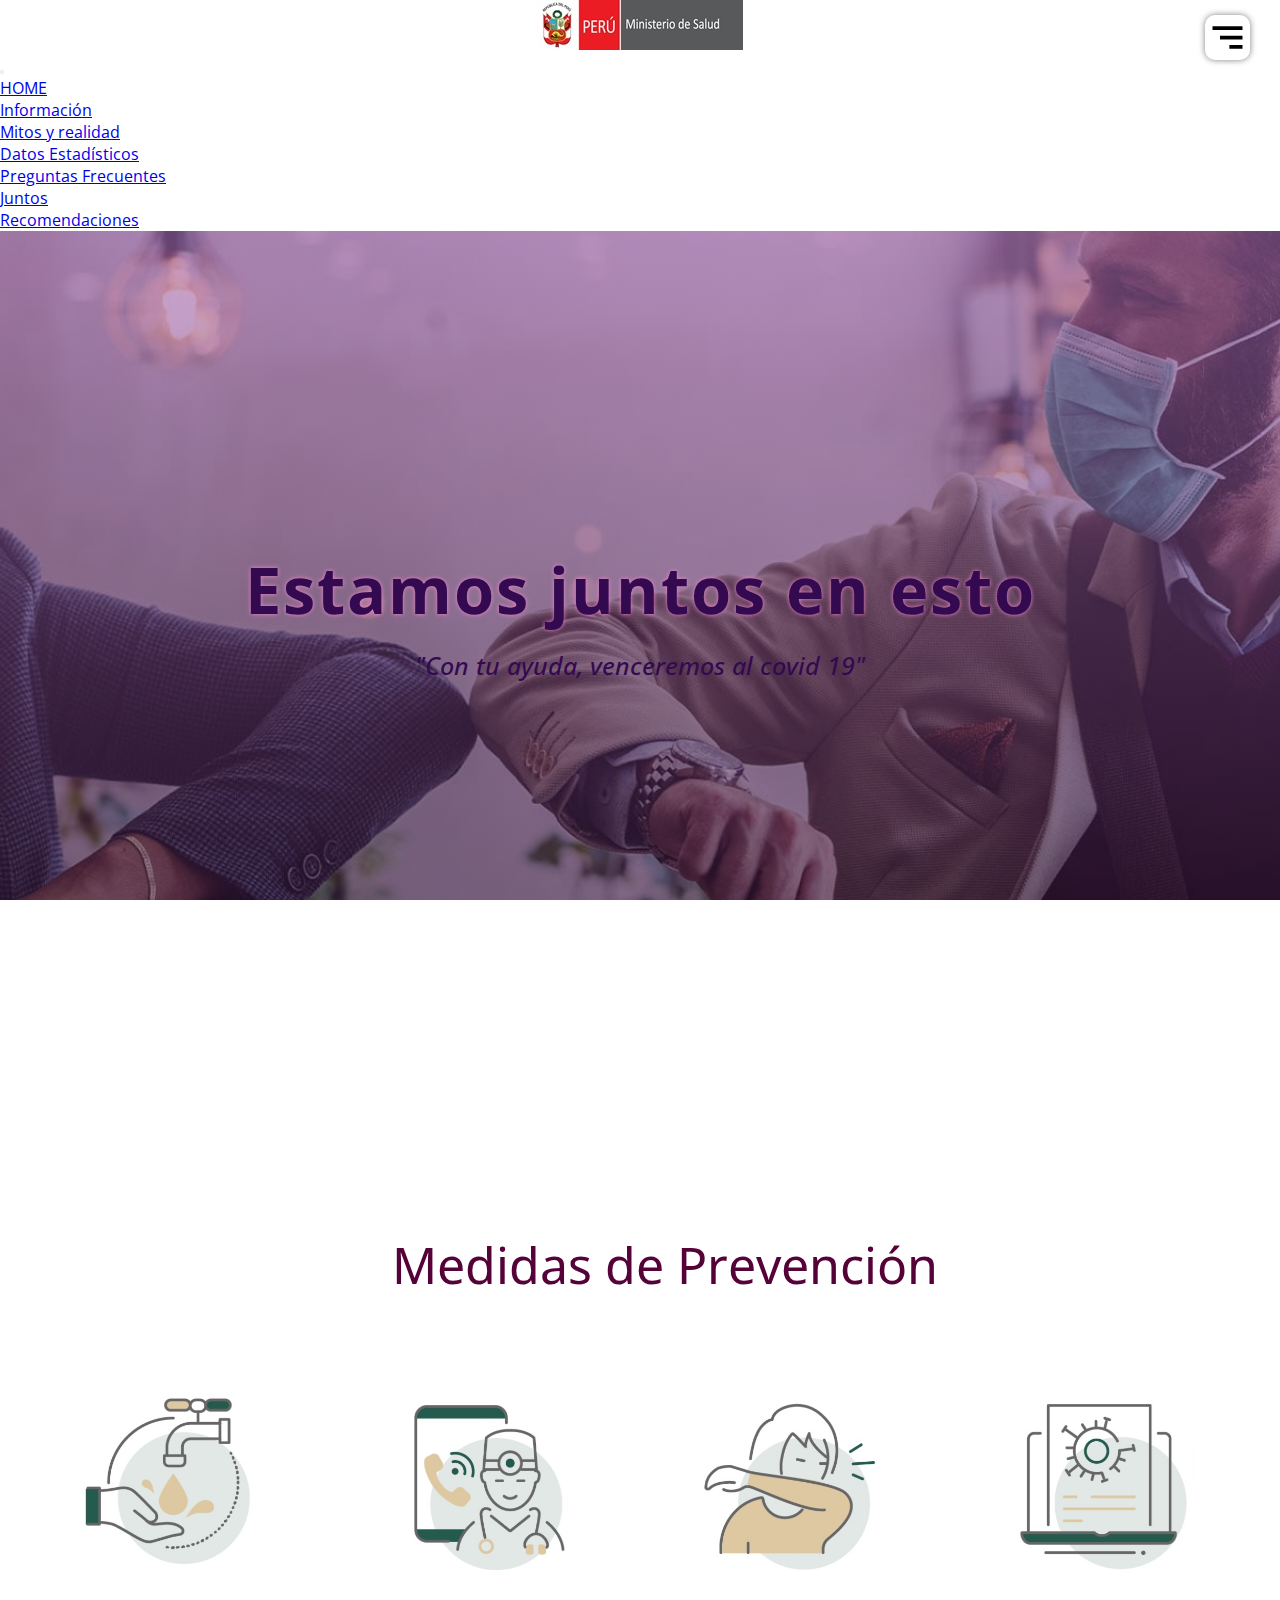
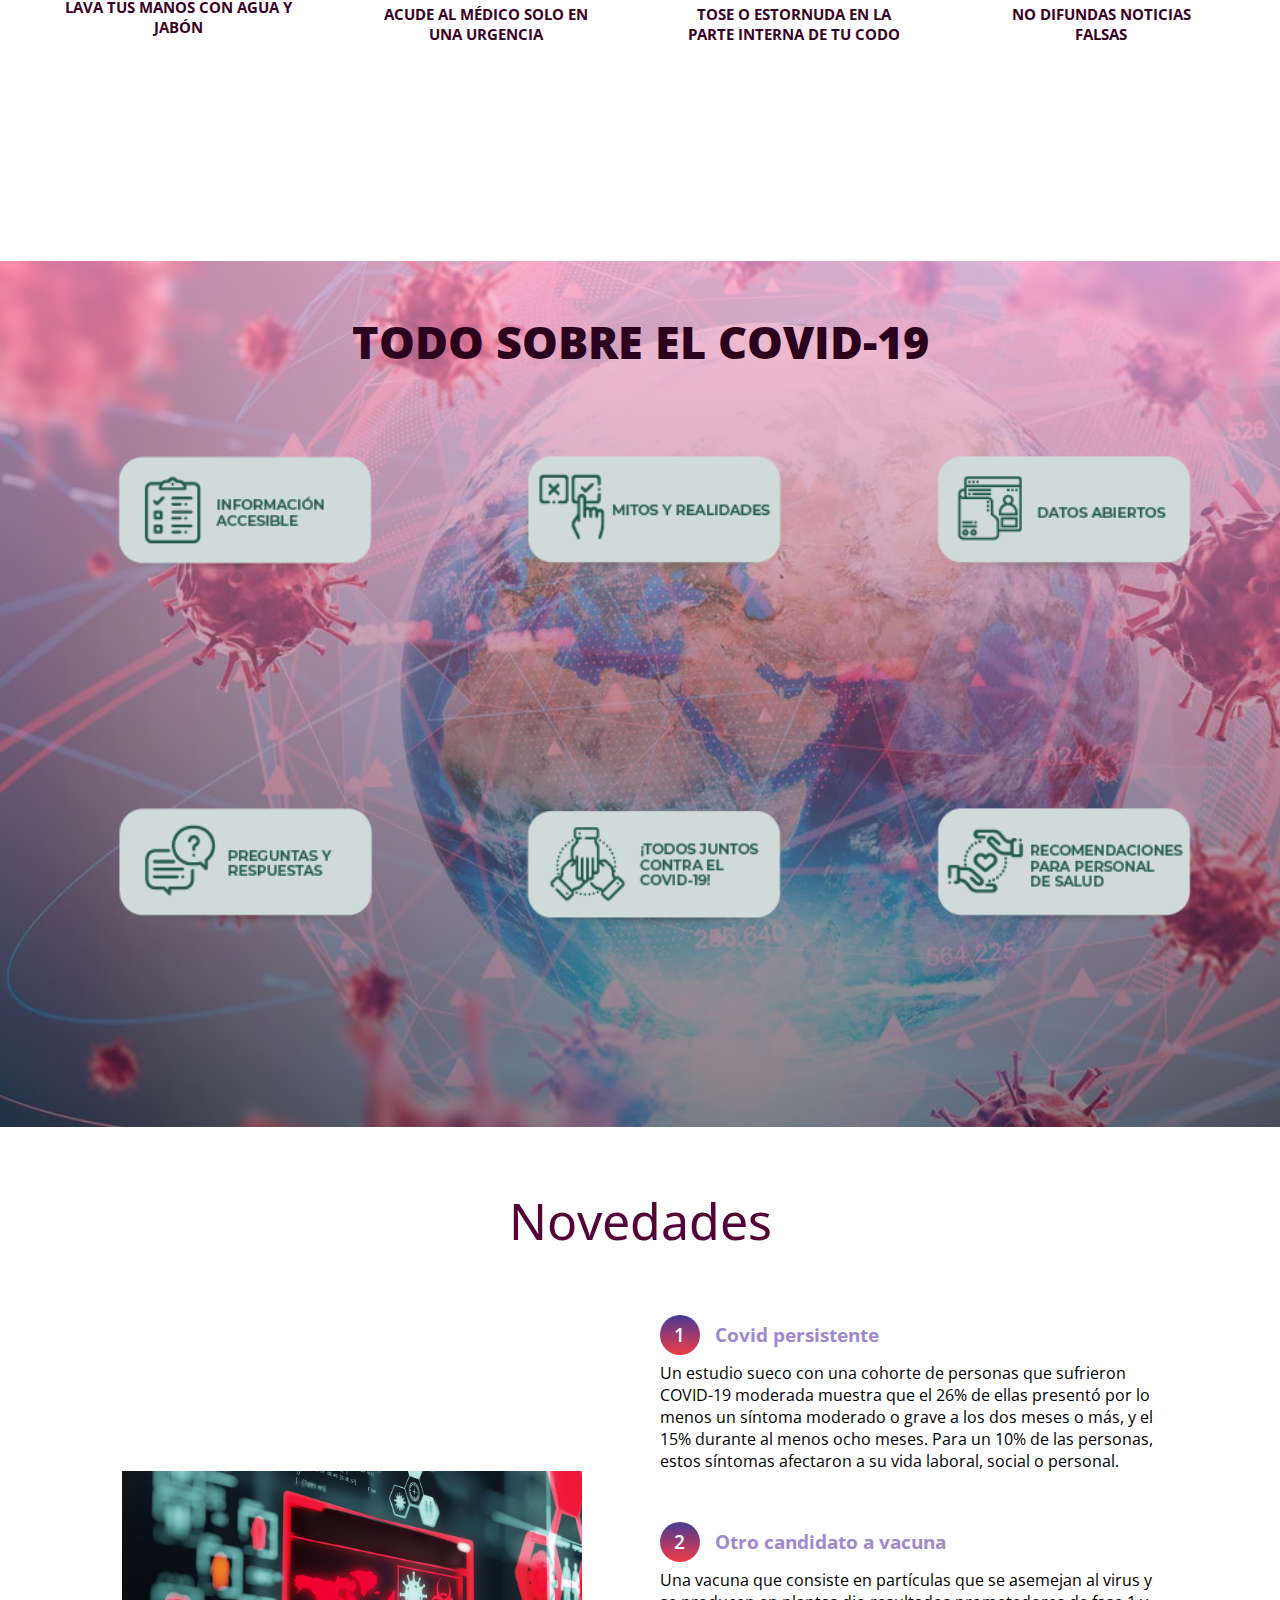
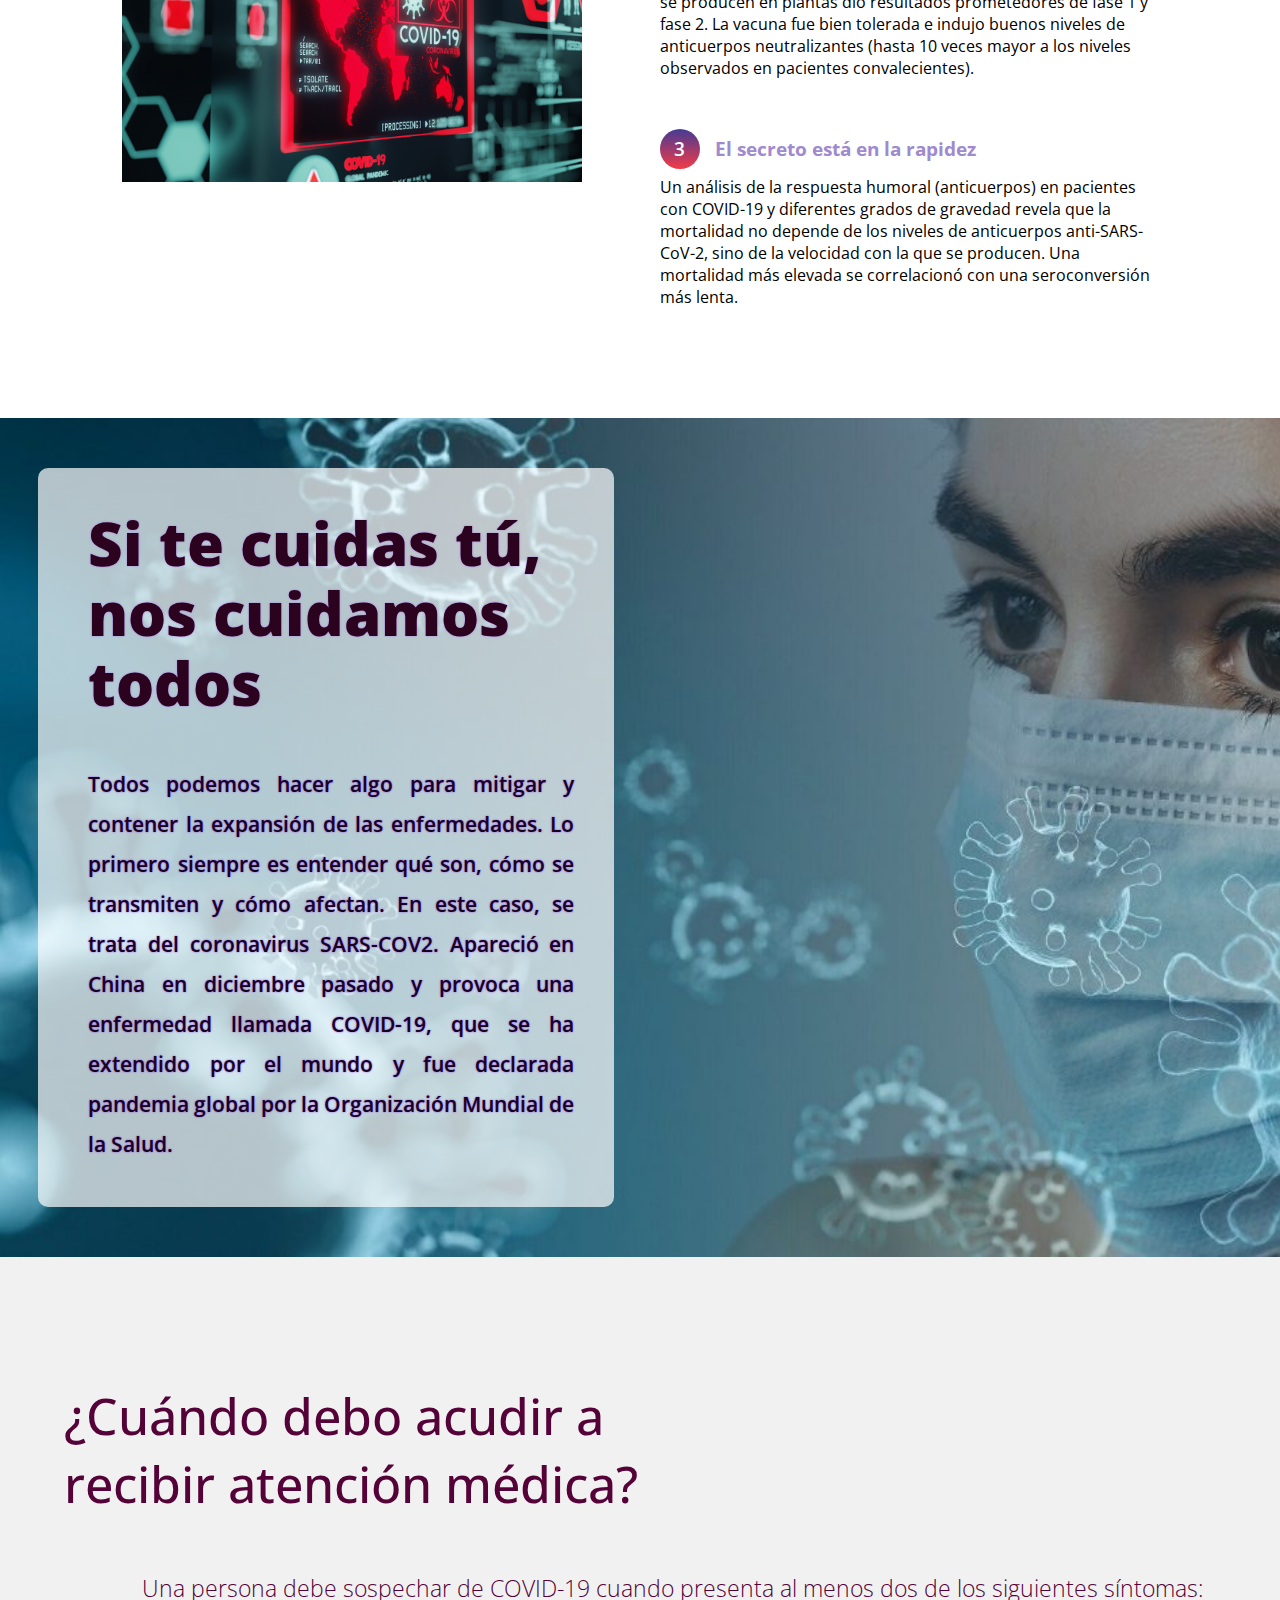
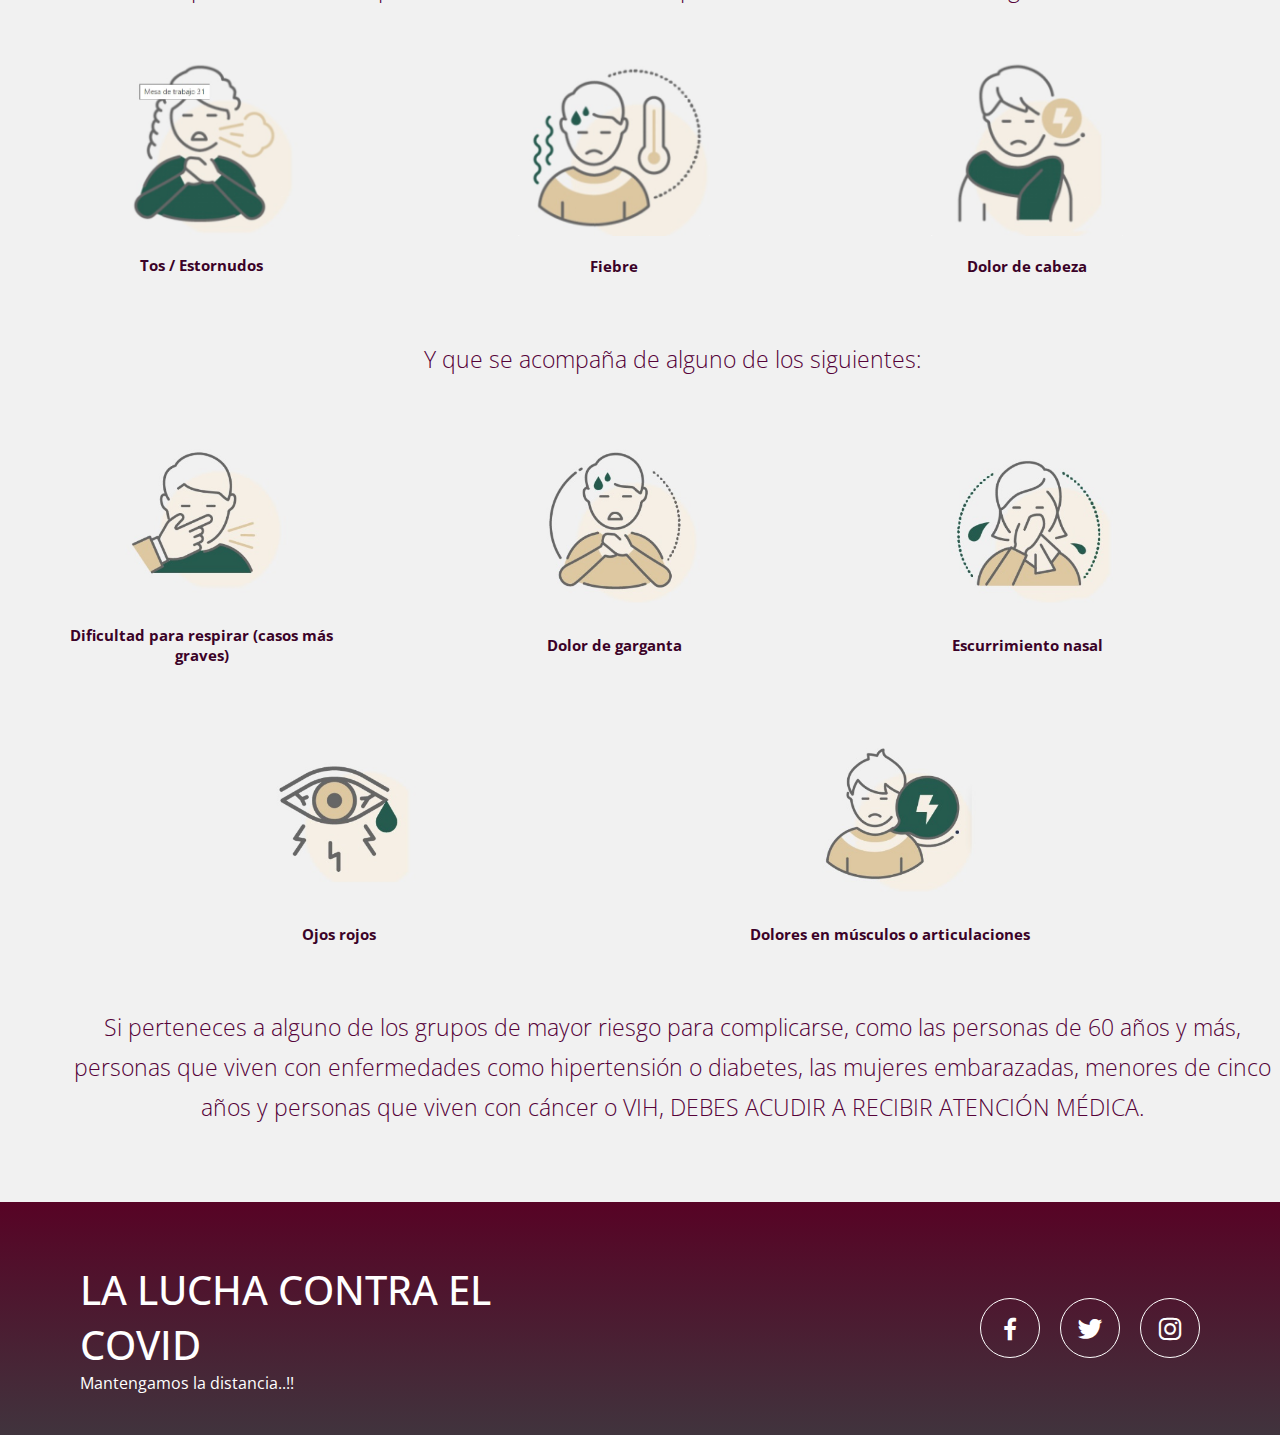
<file: Tercer Avance/index.html>
<!DOCTYPE html>
<html lang="en">
<head>
    <meta charset="UTF-8">
    <meta http-equiv="X-UA-Compatible" content="IE=edge">
    <meta name="viewport" content="width=device-width, initial-scale=1.0">
    <!-- estilos -->
    <link rel="stylesheet" href="estilos/estilo.css">
    <!-- iconos -->
    <link href='https://unpkg.com/boxicons@2.0.7/css/boxicons.min.css' rel='stylesheet'> 
    <!-- tipo de letra open sans -->
    <link rel="preconnect" href="https://fonts.gstatic.com">
    <link href="https://fonts.googleapis.com/css2?family=Open+Sans:wght@300;400;700&display=swap" rel="stylesheet">
    <link href="https://cdn.jsdelivr.net/npm/bootstrap@5.0.1/dist/css/bootstrap.min.css" rel="stylesheet" integrity="sha384-+0n0xVW2eSR5OomGNYDnhzAbDsOXxcvSN1TPprVMTNDbiYZCxYbOOl7+AMvyTG2x" crossorigin="anonymous">
</head>
<body>
    <script src="https://cdn.jsdelivr.net/npm/bootstrap@5.0.1/dist/js/bootstrap.bundle.min.js" integrity="sha384-gtEjrD/SeCtmISkJkNUaaKMoLD0//ElJ19smozuHV6z3Iehds+3Ulb9Bn9Plx0x4" crossorigin="anonymous"></script>
    
    <!-- ------------------------- NAV------------------------------------ -->
    <nav class="navbar navbar-expand-lg navbar-dark bg-dark">
        <div class="container-fluid">
          <center><a class="navbar-brand" href="#"><img src="imagenes/logo2.jpg" alt=""></a></center>
          <button class="navbar-toggler" type="button" data-bs-toggle="collapse" data-bs-target="#navbarSupportedContent" aria-controls="navbarSupportedContent" aria-expanded="false" aria-label="Toggle navigation">
            <span class="navbar-toggler-icon"></span>
          </button>
          
          <div class="collapse navbar-collapse" id="navbarSupportedContent">
            
            <ul class="navbar-nav me-auto mb-2 mb-lg-0">
                
                <li class="nav-item">
                  <a class="nav-link active" aria-current="page" href="index.html">HOME</a>
                </li>
                <li class="nav-item">
                  <a class="nav-link" href="informacion.html">Información</a>
                </li>
                
                <li class="nav-item">
                  <a class="nav-link" href="Mitos.html">Mitos y realidad</a>
                </li>
  
                <li class="nav-item">
                  <a class="nav-link" href="datos.html">Datos Estadísticos</a>
                </li>
  
                <li class="nav-item">
                  <a class="nav-link" href="preguntas.html">Preguntas Frecuentes</a>
                </li>
                <li class="nav-item">
                  <a class="nav-link" href="juntos.html">Juntos</a>
                </li>
                <li class="nav-item">
                  <a class="nav-link" href="recomendaciones.html">Recomendaciones</a>
                </li>
                </ul>
          </div>
        </div>
      </nav>

    <!-- ------------------------- ENCABEZADO------------------------------------ -->
    <header class="encabezado" id="inicio">
        <img src="imagenes/menu.svg" alt="" class="menu">
        
        <div class="contenedor head">
            <h1 class="titulo">Estamos juntos en esto</h1>
            <p class="subtituloprin">"Con tu ayuda, venceremos al covid 19"</p>
        </div>
        
    </header>

    <main>
        <!-- ------------------------- MEDIDAS DE PREVENCION------------------------------------ -->
        <section class="prevencion"  id="medidas">
            <h2 class="subtitulo">Medidas de Prevención</h2>
            
            <section class="experts">
                <div class="cont-expert">
                    <img src="imagenes/lava.jpg" alt="">
                    <h3 class="n-expert">LAVA TUS MANOS CON AGUA Y JABÓN</h3>
                </div>
                <div class="cont-expert">
                    <img src="imagenes/acude.jpg" alt="">
                    <h3 class="n-expert">ACUDE AL MÉDICO SOLO EN UNA URGENCIA</h3>
                </div>
                <div class="cont-expert">
                    <img src="imagenes/tose.jpg" alt="">
                    <h3 class="n-expert">TOSE O ESTORNUDA EN LA PARTE INTERNA DE TU CODO</h3>
                </div>
                <div class="cont-expert">
                    <img src="imagenes/difundir.jpg" alt="">
                    <h3 class="n-expert">NO DIFUNDAS NOTICIAS FALSAS</h3>
                </div>
            </section>

        </section>    
    <!-- ------------------------- TODO SOBRE EL COVID------------------------------------ -->
        <section class="info" id="Información">
            <h2 class="subtitulo">TODO SOBRE EL COVID-19</h2>
            <div class="contenedor-galeria">
     
                <div class="con-imagen">
                    <a href="informacion.html">
                        <img onmouseover="aumento1()" onmouseout="normal()" id="1" src="imagenes/mesa1.png" alt="" class="img-galeria">
                    </a>                
                </div>
                
                <div class="con-imagen">
                    <a href="mitos.html">
                    <img onmouseover="aumento2()" onmouseout="normal()" id="2" src="imagenes/mitos1.png" alt="" class="img-galeria"></div></a>

                <div class="con-imagen">
                    <a href="datos.html">
                    <img onmouseover="aumento3()" onmouseout="normal()" id="3" src="imagenes/datos1.png" alt="" class="img-galeria"></div></a>
                
                <div class="con-imagen">
                    <a href="preguntas.html">
                    <img onmouseover="aumento4()" onmouseout="normal()" id="4" src="imagenes/preguntas1.png" alt="" class="img-galeria"></div></a>
                
                <div class="con-imagen">
                    <a href="juntos.html">
                    <img onmouseover="aumento5()" onmouseout="normal()" id="5" src="imagenes/juntos1.png" alt="" class="img-galeria"></div></a>
                
                <div class="con-imagen">
                    <a href="recomendaciones.html">
                    <img onmouseover="aumento6()" onmouseout="normal()" id="6" src="imagenes/recomendacion1.png" alt="" class="img-galeria"></div></a>
            </div>
        </section>

        <!-- ------------------------- NOVEDADES------------------------------------ -->
        <section class="contenedor" id="Novedades">
            <h2 class="subtitulo">Novedades</h2>
            <div class="contenedor-servicio">
                <img src="imagenes/foto01.jpg" alt="">
                <div class="checklist-servicio">
                    <div class="service">
                        <h3 class="n-service"><span class="number">1</span>Covid persistente</h3>
                        <p>Un estudio sueco con una cohorte de personas que sufrieron COVID-19 moderada muestra que el 26% de ellas presentó por lo menos un síntoma moderado o grave a los dos meses o más, y el 15% durante al menos ocho meses. Para un 10% de las personas, estos síntomas afectaron a su vida laboral, social o personal.</p>
                    </div>
                    <div class="service">
                        <h3 class="n-service"><span class="number">2</span>Otro candidato a vacuna</h3>
                        <p>Una vacuna que consiste en partículas que se asemejan al virus y se producen en plantas dio resultados prometedores de fase 1 y fase 2. La vacuna fue bien tolerada e indujo buenos niveles de anticuerpos neutralizantes (hasta 10 veces mayor a los niveles observados en pacientes convalecientes).</p>
                    </div>
                    <div class="service">
                        <h3 class="n-service"><span class="number">3</span>El secreto está en la rapidez</h3>
                        <p>Un análisis de la respuesta humoral (anticuerpos) en pacientes con COVID-19 y diferentes grados de gravedad revela que la mortalidad no depende de los niveles de anticuerpos anti-SARS-CoV-2, sino de la velocidad con la que se producen. Una mortalidad más elevada se correlacionó con una seroconversión más lenta.</p>
                    </div>
                </div>
            </div>
        </section>

    <!-- ------------------------- SI TE CUIDAS------------------------------------ -->   
    <section class="cuidate" id="servicio">
        
        <div class="conte-cuidate">
            
            <div class="lado1">
                <h2 class="ctitulo">Si te cuidas tú, <br>nos cuidamos todos</h2>
                <p>Todos podemos hacer algo para mitigar y contener la expansión de las enfermedades. Lo primero siempre es entender qué son, cómo se transmiten y cómo afectan.
                En este caso, se trata del coronavirus SARS-COV2. Apareció en China en diciembre pasado y provoca una enfermedad llamada COVID-19, que se ha extendido por el mundo y fue declarada pandemia global por la Organización Mundial de la Salud.
                </p>
            </div>
            <div class="lado2">
                <iframe width="600" height="355" src="https://www.youtube.com/embed/wzdJ4Pa0N28" title="YouTube video player" frameborder="0" allow="accelerometer; autoplay; clipboard-write; encrypted-media; gyroscope; picture-in-picture" allowfullscreen></iframe>
            </div>     
        </div>
    </section>

    <!-- ------------------------- CUANDO ACUDIR------------------------------------ -->        
        <section class="acudir" id="acudir">
            
            <section class="tituloacudir">
                <h2>¿Cuándo debo acudir a <br>
                recibir atención médica?</h2>
                <h3>Una persona debe sospechar de COVID-19 cuando presenta al menos dos de los siguientes síntomas:</h3>
            </section>

            <section class="gene-acudir">
                <div class="cont-acudir">
                    <img src="imagenes/tos1.jpg" alt="">
                    <h3 class="n-expert">Tos / Estornudos</h3>
                </div>

                <div class="cont-acudir">
                    <img src="imagenes/fiebre.jpg" alt="">
                    <h3 class="n-expert">Fiebre</h3>
                </div>

                <div class="cont-acudir">
                    <img src="imagenes/cabeza.jpg" alt="">
                    <h3 class="n-expert">Dolor de cabeza</h3>
                </div>
            </section> 

            <section class="tituloacudir">
                <h3>Y que se acompaña de alguno de los siguientes:</h3>
            </section>

            <section class="gene-acudir">
                <div class="cont-acudir">
                    <img src="imagenes/3dificultad.jpg" alt="">
                    <h3 class="n-expert">Dificultad para respirar (casos más graves)</h3>
                </div>

                <div class="cont-acudir">
                    <img src="imagenes/3garganta.jpg" alt="">
                    <h3 class="n-expert">Dolor de garganta</h3>
                </div>

                <div class="cont-acudir">
                    <img src="imagenes/3escurrimiento.jpg" alt="">
                    <h3 class="n-expert">Escurrimiento nasal</h3>
                </div>

                <div class="cont-acudir">
                    <img src="imagenes/3ojos.jpg" alt="">
                    <h3 class="n-expert">Ojos rojos</h3>
                </div>
                <div class="cont-acudir">
                    <img src="imagenes/3musculos.jpg" alt="">
                    <h3 class="n-expert">Dolores en músculos o articulaciones</h3>
                </div>
            </section> 

            <section class="tituloacudir">
                <h3>Si perteneces a alguno de los grupos de mayor riesgo para complicarse, como las personas de 60 años y más, personas que viven con enfermedades como hipertensión o diabetes, las mujeres embarazadas, menores de cinco años y personas que viven con cáncer o VIH, DEBES ACUDIR A RECIBIR ATENCIÓN MÉDICA.</h3>
            </section>

        </section>
        <!-- ------------------------- PRUEBA 1------------------------------------ -->        

    </main> 


<!-- -------------------------FOOTER / PIE DE PAGINA ------------------------------------ -->    
    <footer id="contacto">
        <div class="footer-content">
            <div class="contact-us">
                <h2 class="brand">LA LUCHA CONTRA EL COVID</h2>
                <p>Mantengamos la distancia..!!</p>
            </div>
            <div class="social-media">
                <a href="./" class="social-media-icon">
                    <i class='bx bxl-facebook' ></i>
                </a>
                <a href="./" class="social-media-icon">
                    <i class='bx bxl-twitter' ></i>
                </a>
                <a href="./" class="social-media-icon">
                    <i class='bx bxl-instagram' ></i>
                </a>
            </div>
        </div>
    </footer>    

    
    <!-- javascript -->
    
    <script src="js/maximizar.js"></script>
</body>
</html>
</file>
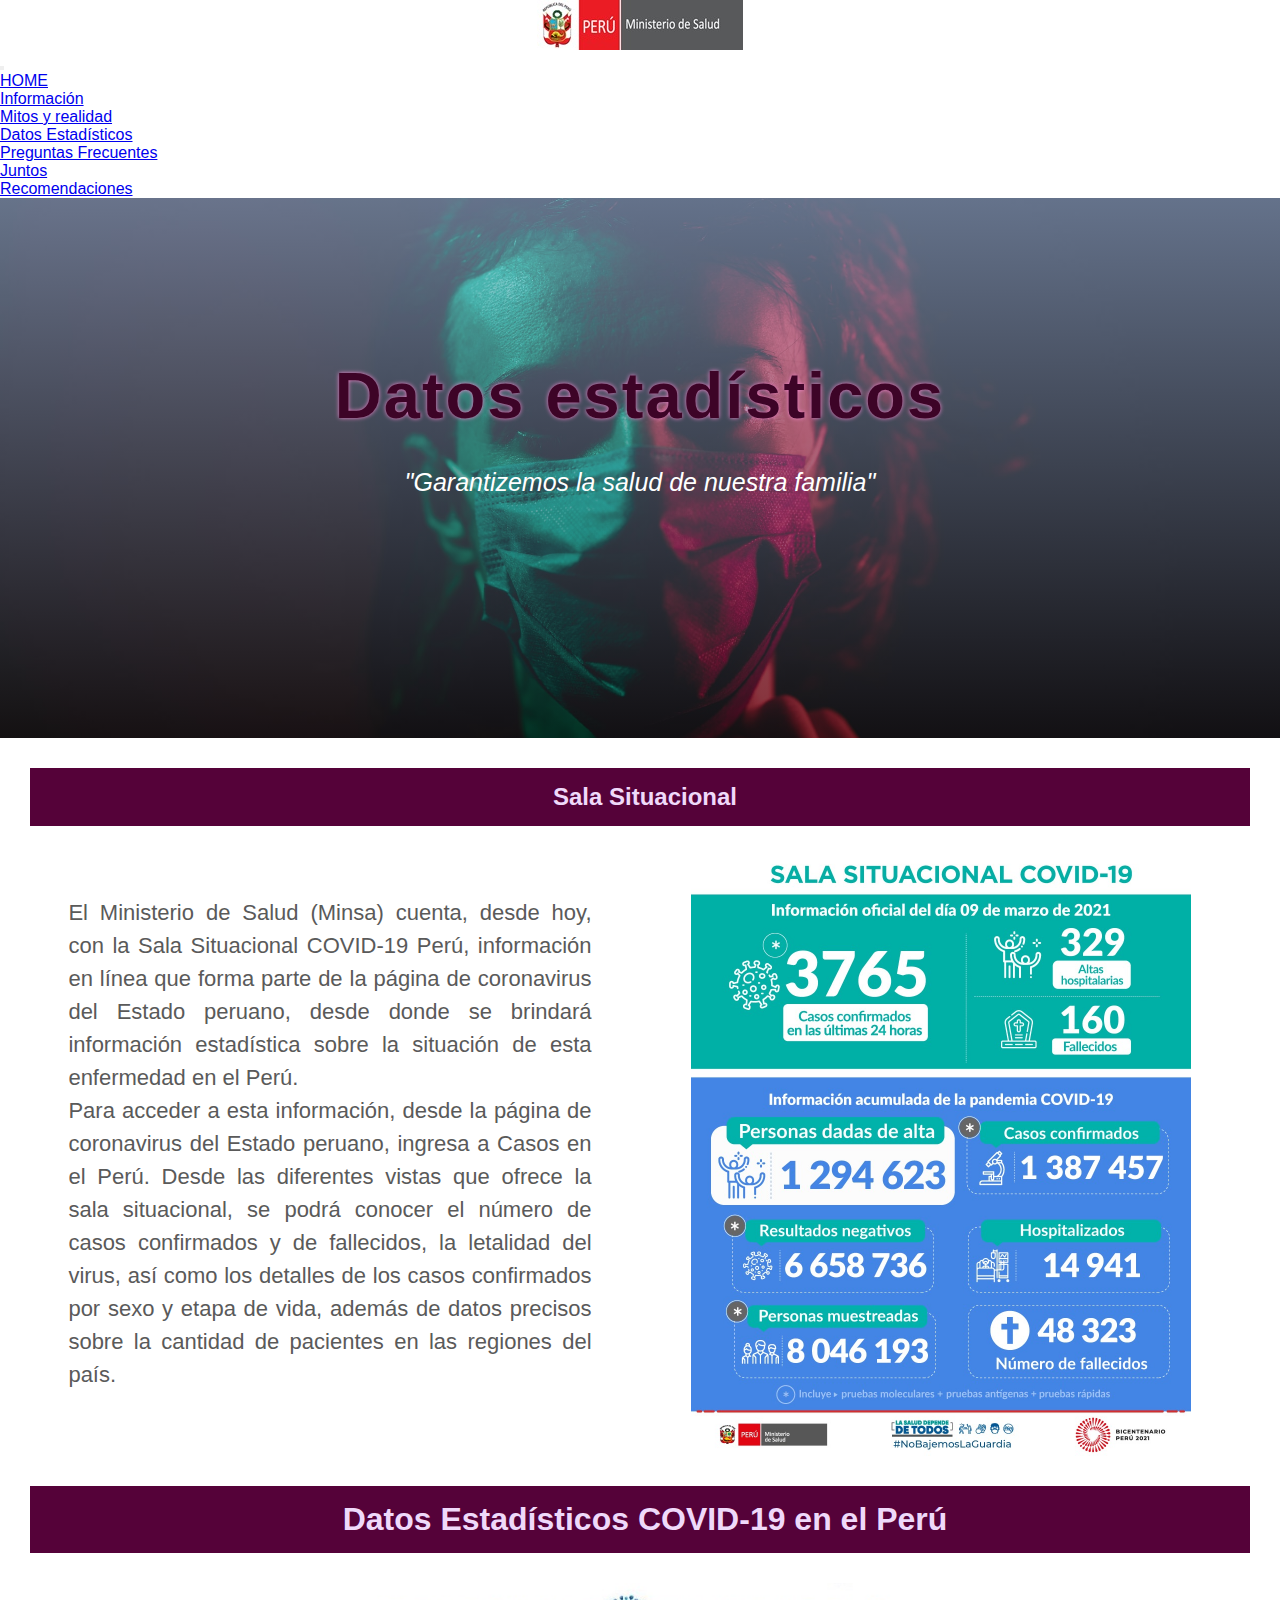
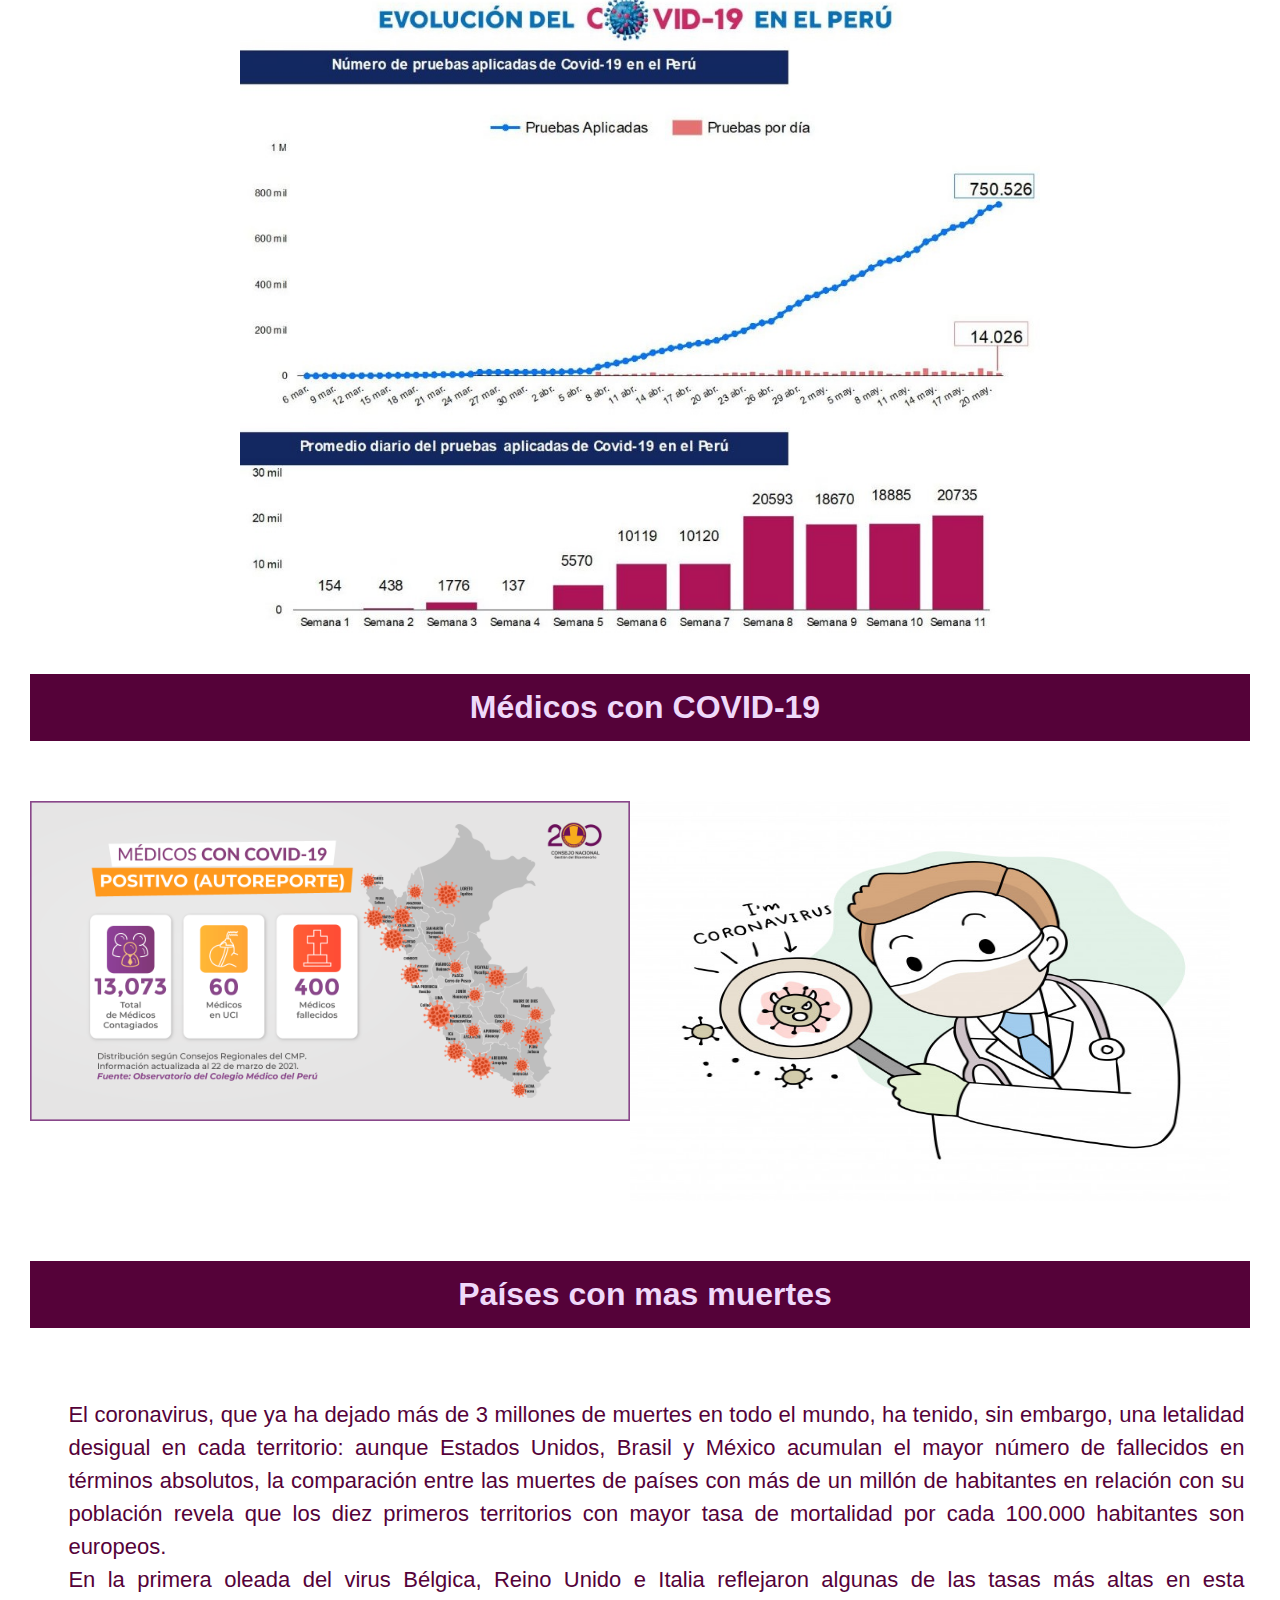
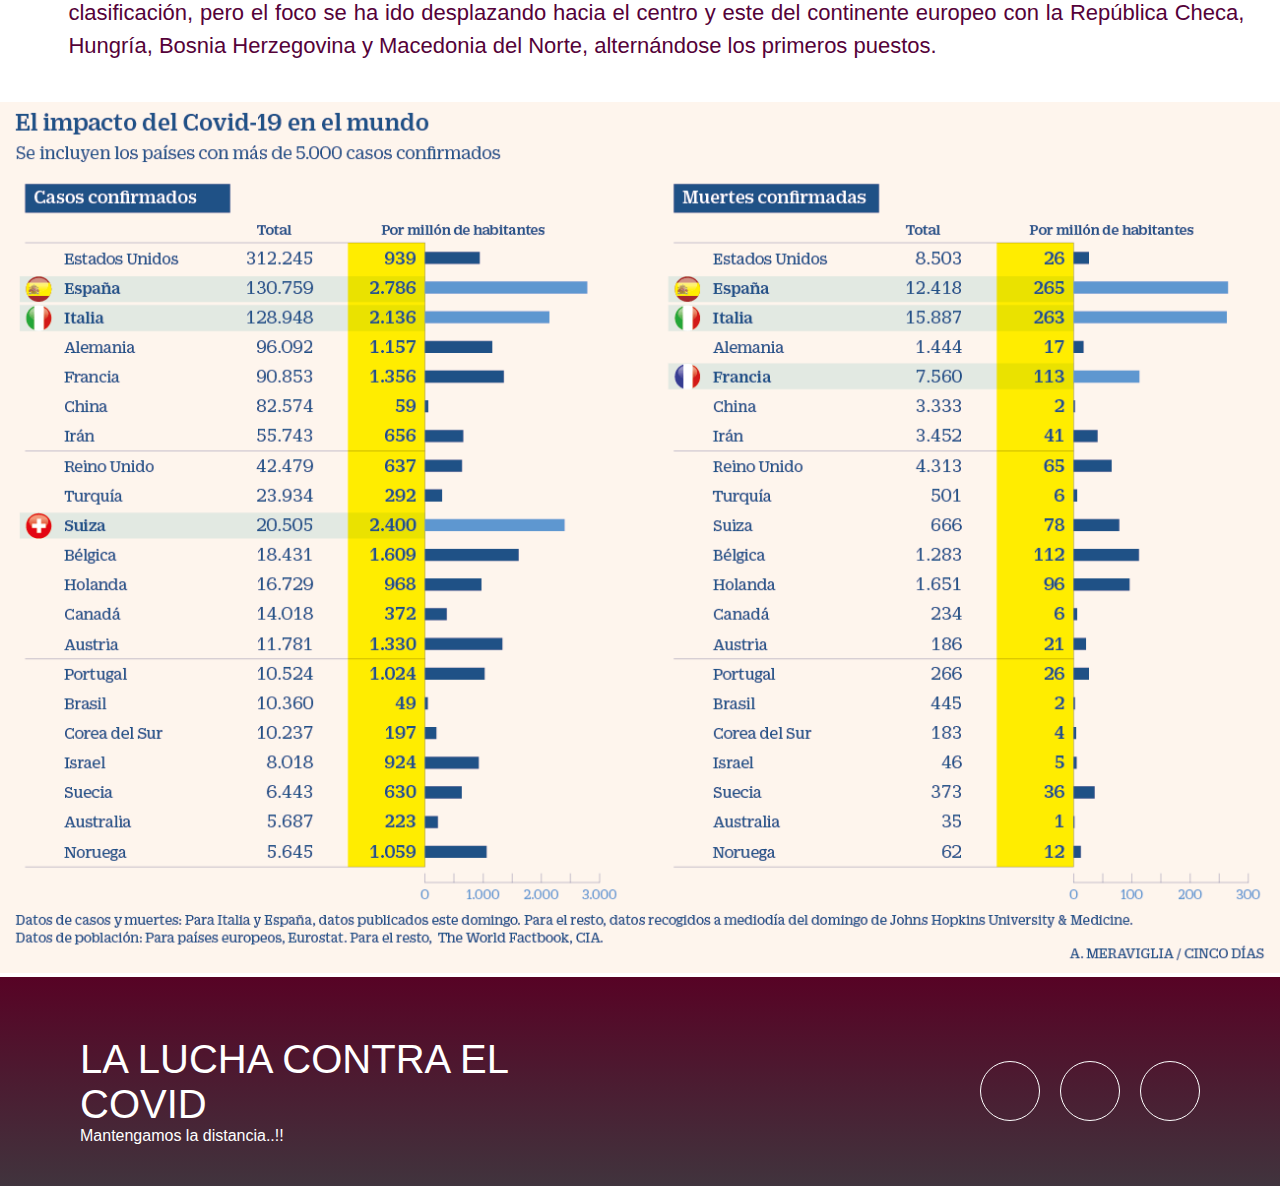
<file: Tercer Avance/datos.html>
<!doctype html>
<html lang="en">
  <head>
    <!-- Required meta tags -->
    <meta charset="utf-8">
    <meta name="viewport" content="width=device-width, initial-scale=1">
    <link rel="stylesheet" href="estilos/juntos.css">
    <link rel="stylesheet" href="estilos/datos.css">
    
    <!-- Bootstrap CSS -->
    <link href="https://cdn.jsdelivr.net/npm/bootstrap@5.0.1/dist/css/bootstrap.min.css" rel="stylesheet" integrity="sha384-+0n0xVW2eSR5OomGNYDnhzAbDsOXxcvSN1TPprVMTNDbiYZCxYbOOl7+AMvyTG2x" crossorigin="anonymous">

    <title>DATOS ESTADISTICOS</title>
  </head>
  <body>

    <script src="https://cdn.jsdelivr.net/npm/bootstrap@5.0.1/dist/js/bootstrap.bundle.min.js" integrity="sha384-gtEjrD/SeCtmISkJkNUaaKMoLD0//ElJ19smozuHV6z3Iehds+3Ulb9Bn9Plx0x4" crossorigin="anonymous"></script>

    <nav class="navbar navbar-expand-lg navbar-dark bg-dark">
        <div class="container-fluid">
          <center><a class="navbar-brand" href="#"><img src="imagenes/logo2.jpg" alt=""></a></center>
          <button class="navbar-toggler" type="button" data-bs-toggle="collapse" data-bs-target="#navbarSupportedContent" aria-controls="navbarSupportedContent" aria-expanded="false" aria-label="Toggle navigation">
            <span class="navbar-toggler-icon"></span>
          </button>
          <div class="collapse navbar-collapse" id="navbarSupportedContent">
            <ul class="navbar-nav me-auto mb-2 mb-lg-0">
              <li class="nav-item">
                <a class="nav-link active" aria-current="page" href="index.html">HOME</a>
              </li>
              <li class="nav-item">
                <a class="nav-link" href="informacion.html">Información</a>
              </li>
              
              <li class="nav-item">
                <a class="nav-link" href="Mitos.html">Mitos y realidad</a>
              </li>

              <li class="nav-item">
                <a class="nav-link" href="datos.html">Datos Estadísticos</a>
              </li>

              <li class="nav-item">
                <a class="nav-link" href="preguntas.html">Preguntas Frecuentes</a>
              </li>
              <li class="nav-item">
                <a class="nav-link" href="juntos.html">Juntos</a>
              </li>
              <li class="nav-item">
                <a class="nav-link" href="recomendaciones.html">Recomendaciones</a>
              </li>
              </ul>
            
          </div>
        </div>
      </nav>

    <header class="header">
        <div class="contenedor head">
            <h1 class="titulo">Datos estadísticos</h1>
            <p class="copy">"Garantizemos la salud de nuestra familia"</p>
        </div>  
    </header>
<main>
  <!-------SALA SITUACIONAL-->
  <section class="sala" id="salas">
    <h2>Sala Situacional</h2>
    <div class="conte-juntos">
      <div class="lado1">
        <p>
          El Ministerio de Salud (Minsa) cuenta, desde hoy, con la Sala Situacional COVID-19 Perú, información en línea que forma parte de la página de coronavirus del Estado peruano, desde donde se brindará información estadística sobre la situación de esta enfermedad en el Perú.<br>

          Para acceder a esta información, desde la página de coronavirus del Estado peruano, ingresa a Casos en el Perú. Desde las diferentes vistas que ofrece la sala situacional, se podrá conocer el número de casos confirmados y de fallecidos, la letalidad del virus, así como los detalles de los casos confirmados por sexo y etapa de vida, además de datos precisos sobre la cantidad de pacientes en las regiones del país.
        </p>
      </div>
      <div class="lado2">
        <img src="imagenes/salasituacional01.jpg">
      </div>
    </div>
    
    <section class="estadistico">
      <h1>Datos Estadísticos COVID-19 en el Perú</h1>
        <div class="lado">
          <img src="imagenes/covdperu.jpg">
        </div>
    </section>
    <!---medicos con covid-->
    <section class="medico" id="medic">
      <h1>Médicos con COVID-19</h1>
      <div class="conte-juntos">
        <div class="lado00">
          <img src="imagenes/Médicos-con-COVID.png" >
        </div>
        <div class="lado00">
          <img src="imagenes/mediccovi.jpg" height="400">
        </div>
      </div>
      <div>
    </section>
    <!------paises con covid-------> 
    <section class="medico" id="medic">
      <h1>Países con mas muertes</h1>
        <div class="lado00">
          <p>
            El coronavirus, que ya ha dejado más de 3 millones de muertes en todo el mundo, ha tenido, sin embargo, una letalidad desigual en cada territorio: aunque Estados Unidos, Brasil y México acumulan el mayor número de fallecidos en términos absolutos, la comparación entre las muertes de países con más de un millón de habitantes en relación con su población revela que los diez primeros territorios con mayor tasa de mortalidad por cada 100.000 habitantes son europeos. <br> 

            En la primera oleada del virus Bélgica, Reino Unido e Italia reflejaron algunas de las tasas más altas en esta clasificación, pero el foco se ha ido desplazando hacia el centro y este del continente europeo con la República Checa, Hungría, Bosnia Herzegovina y Macedonia del Norte, alternándose los primeros puestos.
          </p>
        </div>
      </div>
      <div>
        <img src="imagenes/impacto mundial.png" width="100%" >
      </div>

      
    </section> 

  <section>
</main>
<!-- -------------------------FOOTER / PIE DE PAGINA ------------------------------------ -->    
<footer id="contacto">
  <div class="footer-content">
      <div class="contact-us">
          <h2 class="brand">LA LUCHA CONTRA EL COVID</h2>
          <p>Mantengamos la distancia..!!</p>
      </div>
      <div class="social-media">
          <a href="./" class="social-media-icon">
              <i class='bx bxl-facebook' ></i>
          </a>
          <a href="./" class="social-media-icon">
              <i class='bx bxl-twitter' ></i>
          </a>
          <a href="./" class="social-media-icon">
              <i class='bx bxl-instagram' ></i>
          </a>
      </div>
  </div>
</footer>    
</body>

</html>
</file>
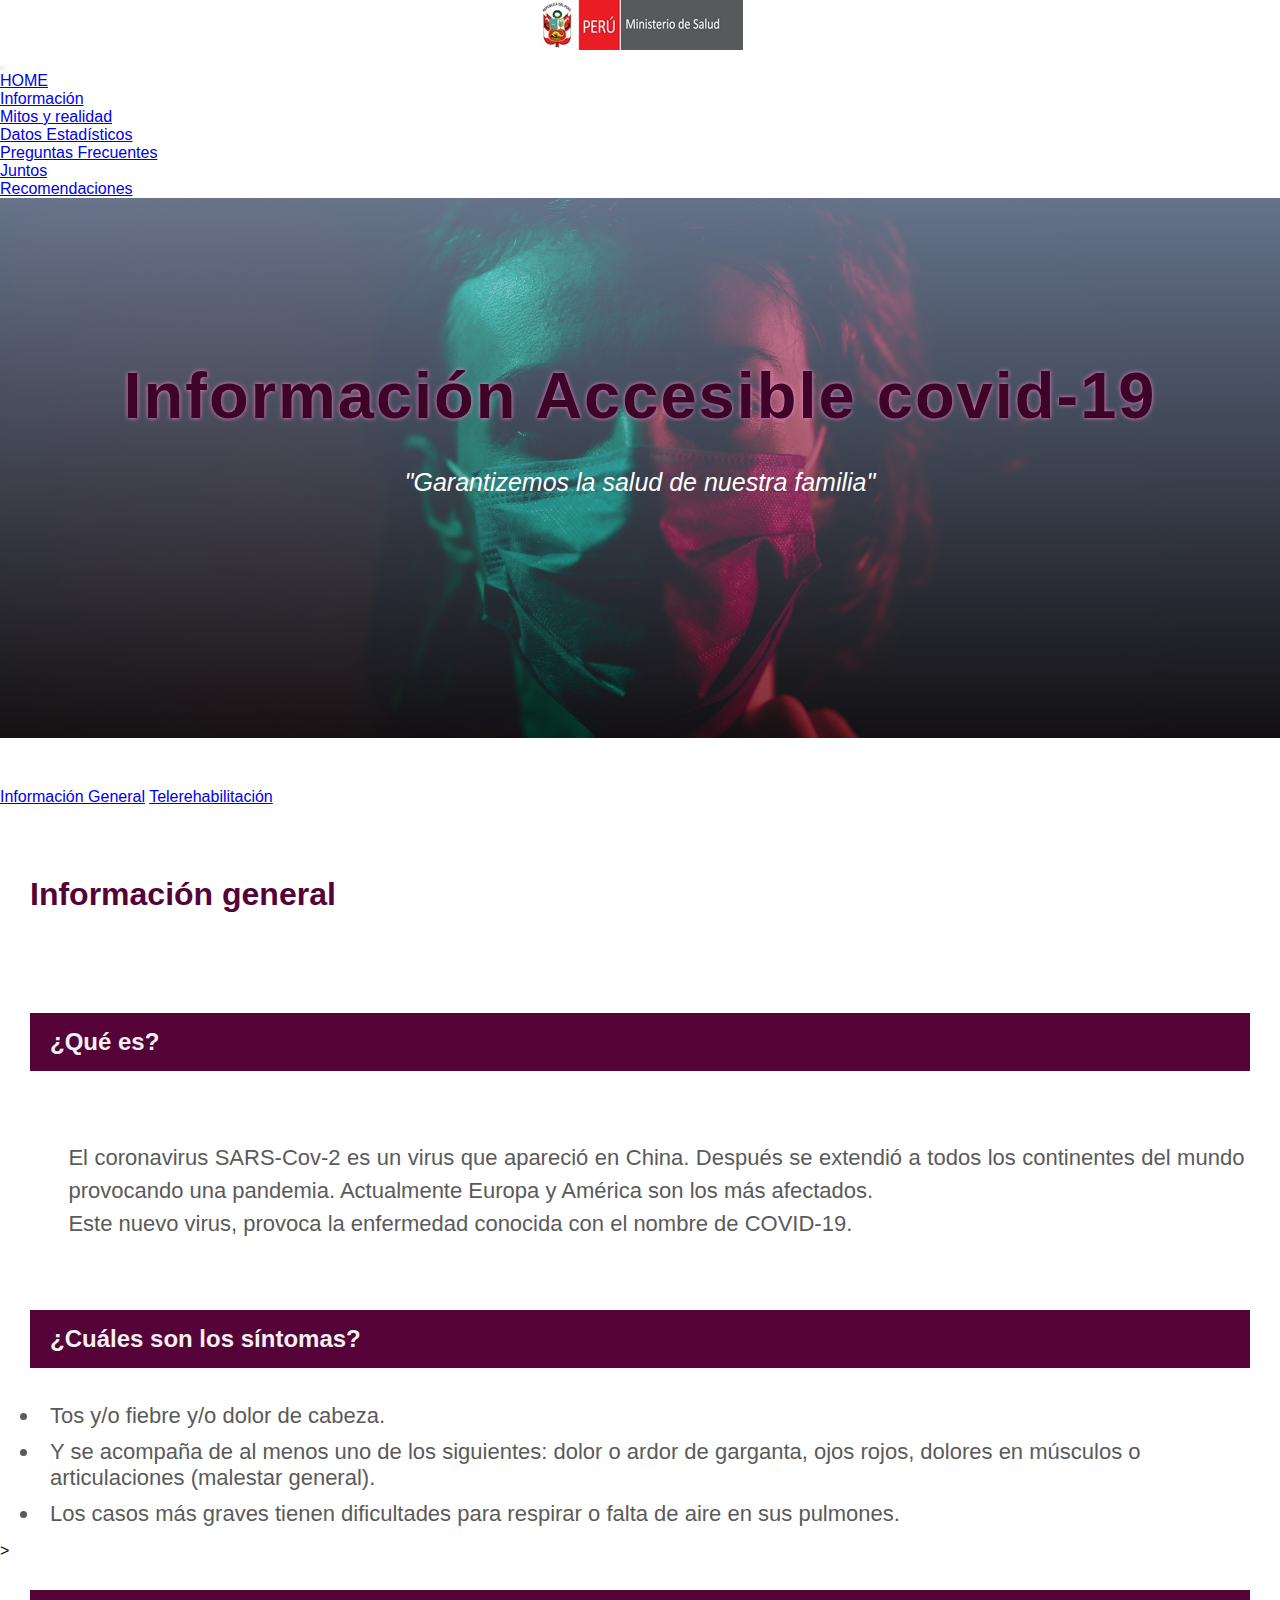
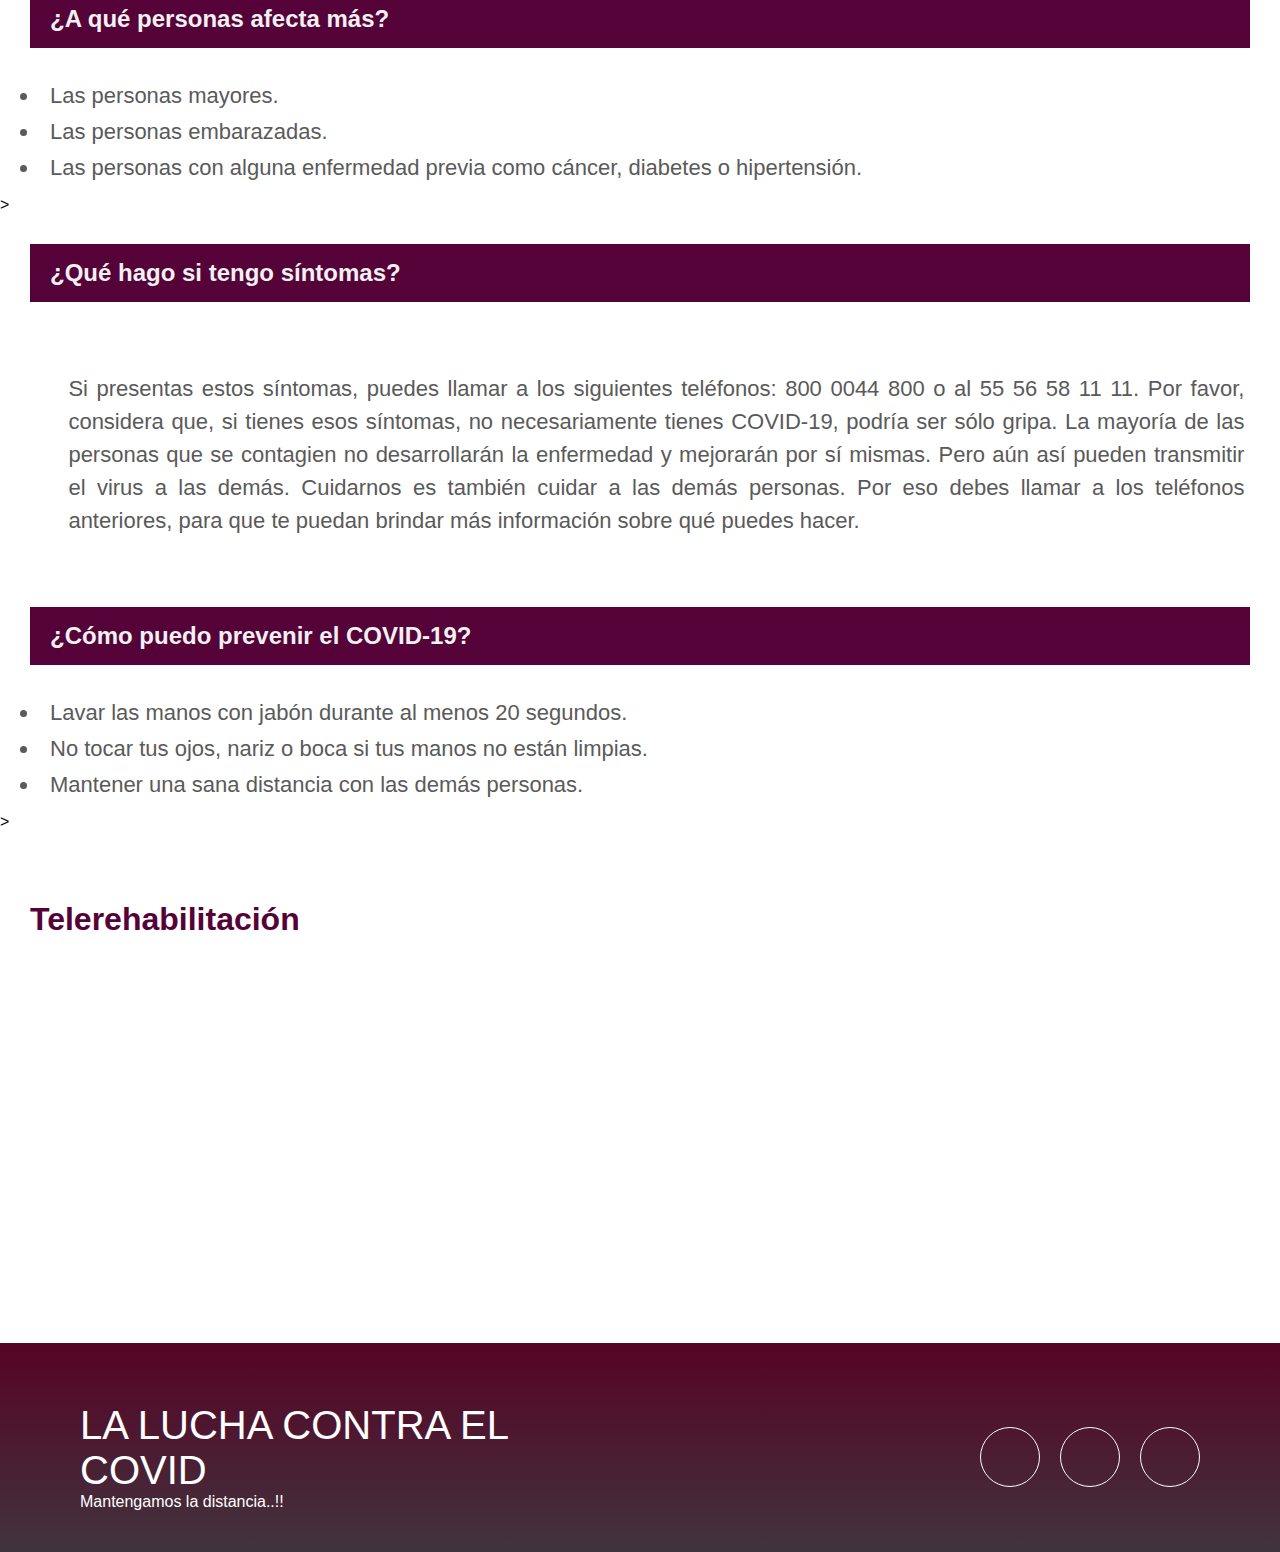
<file: Tercer Avance/informacion.html>
<!doctype html>
<html lang="en">
  <head>
    <!-- Required meta tags -->
    <meta charset="utf-8">
    <meta name="viewport" content="width=device-width, initial-scale=1.0">
    <!-- CSS-Informacion-->
    <link rel="stylesheet" href="estilos/informacion.css">
    <!-- Bootstrap CSS -->
    <link href="https://cdn.jsdelivr.net/npm/bootstrap@5.0.1/dist/css/bootstrap.min.css" rel="stylesheet" integrity="sha384-+0n0xVW2eSR5OomGNYDnhzAbDsOXxcvSN1TPprVMTNDbiYZCxYbOOl7+AMvyTG2x" crossorigin="anonymous">

    <title>INFORMACION</title>
  </head>
  <body>

    <!-- ------------------------- NAV------------------------------------ -->
    <nav class="navbar navbar-expand-lg navbar-dark bg-dark">
        <div class="container-fluid">
          <center><a class="navbar-brand" href="#"><img src="imagenes/logo2.jpg" alt=""></a></center>
          <button class="navbar-toggler" type="button" data-bs-toggle="collapse" data-bs-target="#navbarSupportedContent" aria-controls="navbarSupportedContent" aria-expanded="false" aria-label="Toggle navigation">
            <span class="navbar-toggler-icon"></span>
          </button>
          <div class="collapse navbar-collapse" id="navbarSupportedContent">
            <ul class="navbar-nav me-auto mb-2 mb-lg-0">
              <li class="nav-item">
                <a class="nav-link active" aria-current="page" href="index.html">HOME</a>
              </li>
              <li class="nav-item">
                <a class="nav-link" href="informacion.html">Información</a>
              </li>
              
              <li class="nav-item">
                <a class="nav-link" href="Mitos.html">Mitos y realidad</a>
              </li>

              <li class="nav-item">
                <a class="nav-link" href="datos.html">Datos Estadísticos</a>
              </li>

              <li class="nav-item">
                <a class="nav-link" href="preguntas.html">Preguntas Frecuentes</a>
              </li>
              <li class="nav-item">
                <a class="nav-link" href="juntos.html">Juntos</a>
              </li>
              <li class="nav-item">
                <a class="nav-link" href="recomendaciones.html">Recomendaciones</a>
              </li>
              </ul>
          </div>
        </div>
      </nav>

    <!-- ------------------------- ENCABEZADO------------------------------------ -->
    <header class="header">
        <div class="contenedor head">
            <h1 class="titulo">Información Accesible covid-19</h1>
            <p class="copy">"Garantizemos la salud de nuestra familia"</p>
        </div>
        
    </header>
<main>
    <!-- ----------------- PERSONAS VULNERABLES <section class="discapacidad" id ="p_discapacidad">----------------------------- -->
    <section class="cuerpo-contenedor">
      <div class="barra-izquierda">
        <nav class="nav flex-column">
          <a class="nav-link active" aria-current="page" href="#titInfo">Información General</a>
          <a class="nav-link disabled" href="#telerea" tabindex="-1" aria-disabled="true">Telerehabilitación</a>
        </nav>
      </div>
    </section>
    <!--------------------- TEXTO PERSONAS VULNERABLES ---------------------->
<div class="tituloInfo" id="titInfo">
  <h1>Información general</h1>
</div>
<section class="juntos-manos" id="servicio">
  
  <div>
    <h2>¿Qué es?</h2>
      <p>El coronavirus SARS-Cov-2 es un virus que apareció en China. Después se extendió a todos los continentes del mundo provocando una pandemia. Actualmente Europa y América son los más afectados.<br>

        Este nuevo virus, provoca la enfermedad conocida con el nombre de COVID-19.</p> 
  </div>
  <div>
    <h2>¿Cuáles son los síntomas?</h2>
      <ul>
        <li>Tos y/o fiebre y/o dolor de cabeza.</li>
        <li>Y se acompaña de al menos uno de los siguientes: dolor o ardor de garganta, ojos rojos, dolores en músculos o articulaciones (malestar general).</li>
        <li>Los casos más graves tienen dificultades para respirar o falta de aire en sus pulmones.</li>
      </ul>>
  </div> 
  <div>
    <h2>¿A qué personas afecta más?</h2>
    <ul>
      <li>Las personas mayores.</li>
      <li>Las personas embarazadas.</li>
      <li>Las personas con alguna enfermedad previa como cáncer, diabetes o hipertensión.</li>
    </ul>>
  </div>
  <div>
    <h2>¿Qué hago si tengo síntomas?</h2>
      <p>Si presentas estos síntomas, puedes llamar a los siguientes teléfonos: 800 0044 800 o al 55 56 58 11 11.

        Por favor, considera que, si tienes esos síntomas, no necesariamente tienes COVID-19, podría ser sólo gripa.
        
        La mayoría de las personas que se contagien no desarrollarán la enfermedad y mejorarán por sí mismas. Pero aún así pueden transmitir el virus a las demás.
        
        Cuidarnos es también cuidar a las demás personas.
        
        Por eso debes llamar a los teléfonos anteriores, para que te puedan brindar más información sobre qué puedes hacer.</p> 
  </div>
  <div>
    <h2>¿Cómo puedo prevenir el COVID-19?</h2>
    <ul>
      <li>Lavar las manos con jabón durante al menos 20 segundos.</li>
      <li>No tocar tus ojos, nariz o boca si tus manos no están limpias.</li>
      <li>Mantener una sana distancia con las demás personas.</li>
    </ul>>
  </div>   
</section>
<section class="Tele" id="telerea">
  <h1>Telerehabilitación</h1>
  <div class="conte-juntos">
    <div class="lado">
      <iframe width="465" height="262" src="https://www.youtube.com/embed/3qjd_DXTMtE" title="YouTube video player" frameborder="0" allow="accelerometer; autoplay; clipboard-write; encrypted-media; gyroscope; picture-in-picture" allowfullscreen></iframe>
    </div>
    <div class="lado">
      <iframe width="465" height="262" src="https://www.youtube.com/embed/g0pG2xmvD2U" title="YouTube video player" frameborder="0" allow="accelerometer; autoplay; clipboard-write; encrypted-media; gyroscope; picture-in-picture" allowfullscreen></iframe>
    </div>
  </div>
  <div>
</section>
<br><br><br><br>


</main>
<!-- -------------------------FOOTER / PIE DE PAGINA ------------------------------------ -->    
<footer id="contacto">
  <div class="footer-content">
      <div class="contact-us">
          <h2 class="brand">LA LUCHA CONTRA EL COVID</h2>
          <p>Mantengamos la distancia..!!</p>
      </div>
      <div class="social-media">
          <a href="./" class="social-media-icon">
              <i class='bx bxl-facebook' ></i>
          </a>
          <a href="./" class="social-media-icon">
              <i class='bx bxl-twitter' ></i>
          </a>
          <a href="./" class="social-media-icon">
              <i class='bx bxl-instagram' ></i>
          </a>
      </div>
  </div>
</footer>
    <script src="https://cdn.jsdelivr.net/npm/bootstrap@5.0.1/dist/js/bootstrap.bundle.min.js" integrity="sha384-gtEjrD/SeCtmISkJkNUaaKMoLD0//ElJ19smozuHV6z3Iehds+3Ulb9Bn9Plx0x4" crossorigin="anonymous"></script>
</body>
</html>
</file>
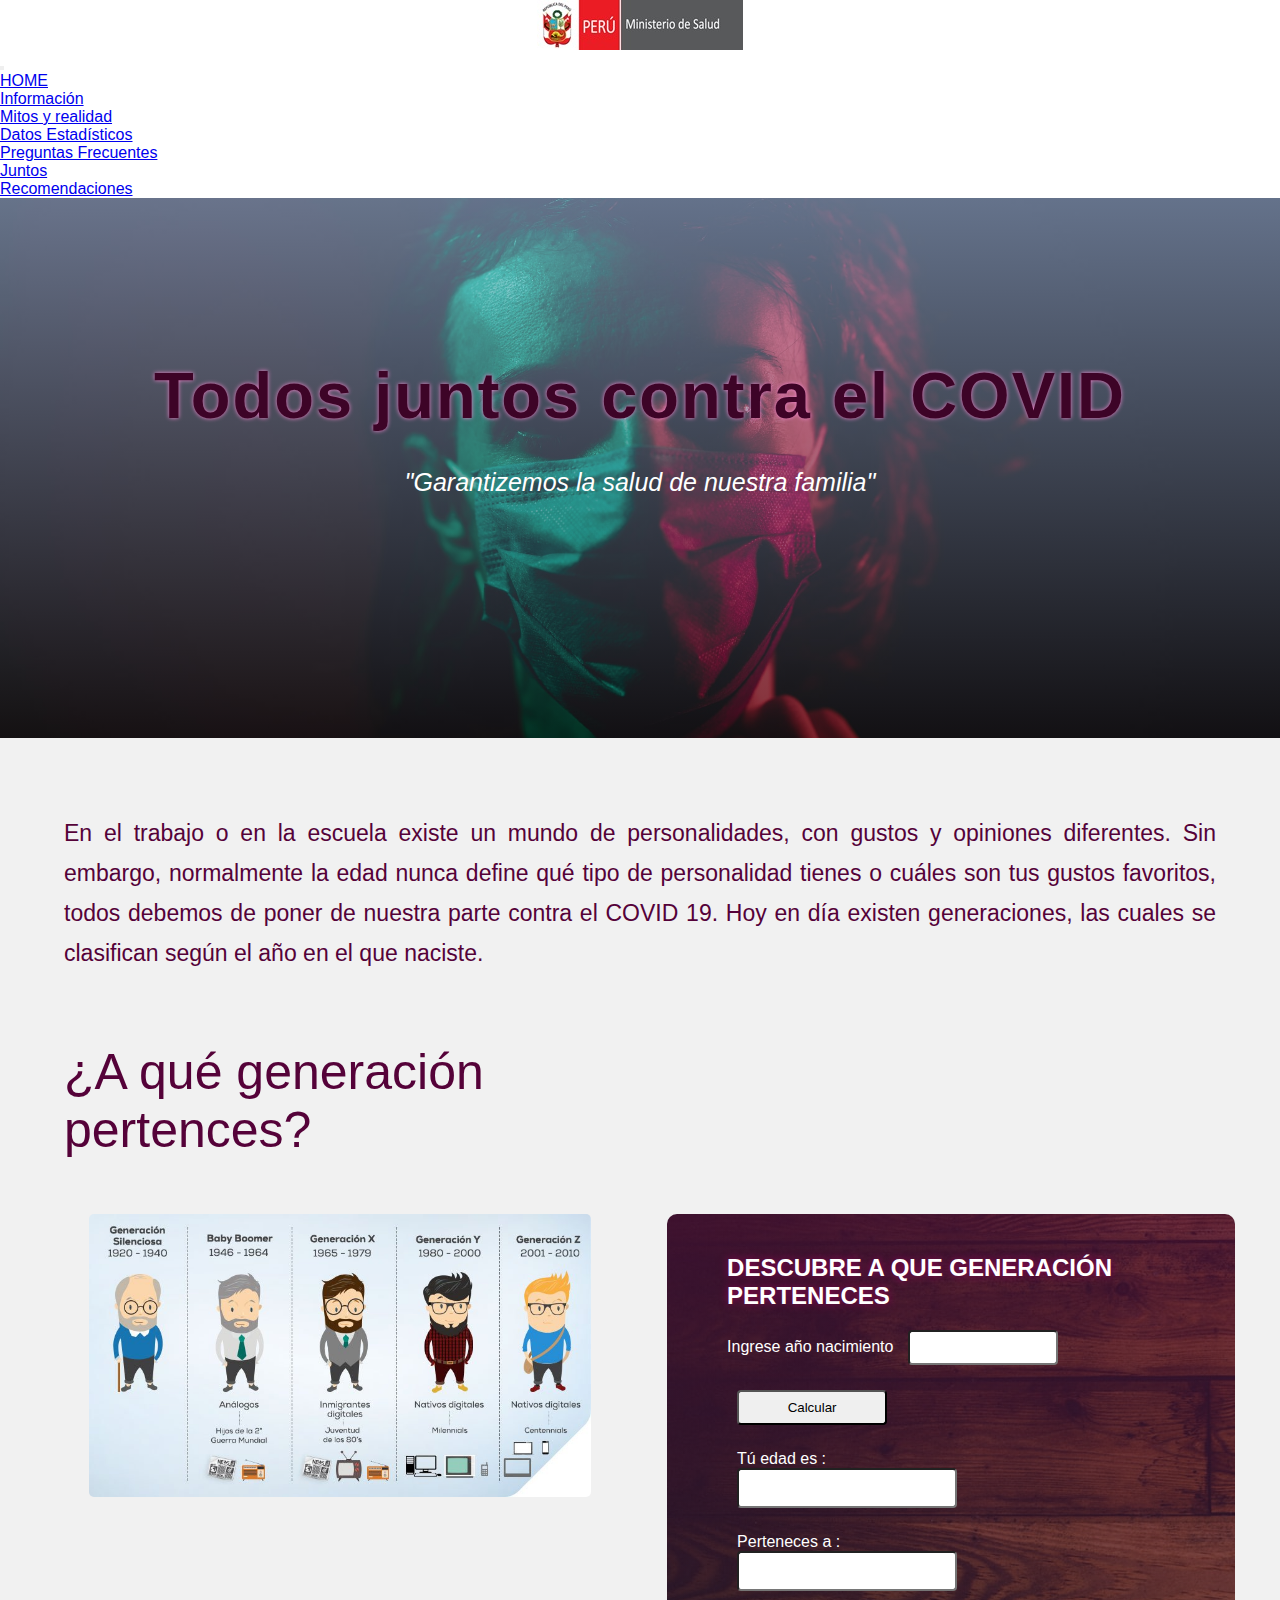
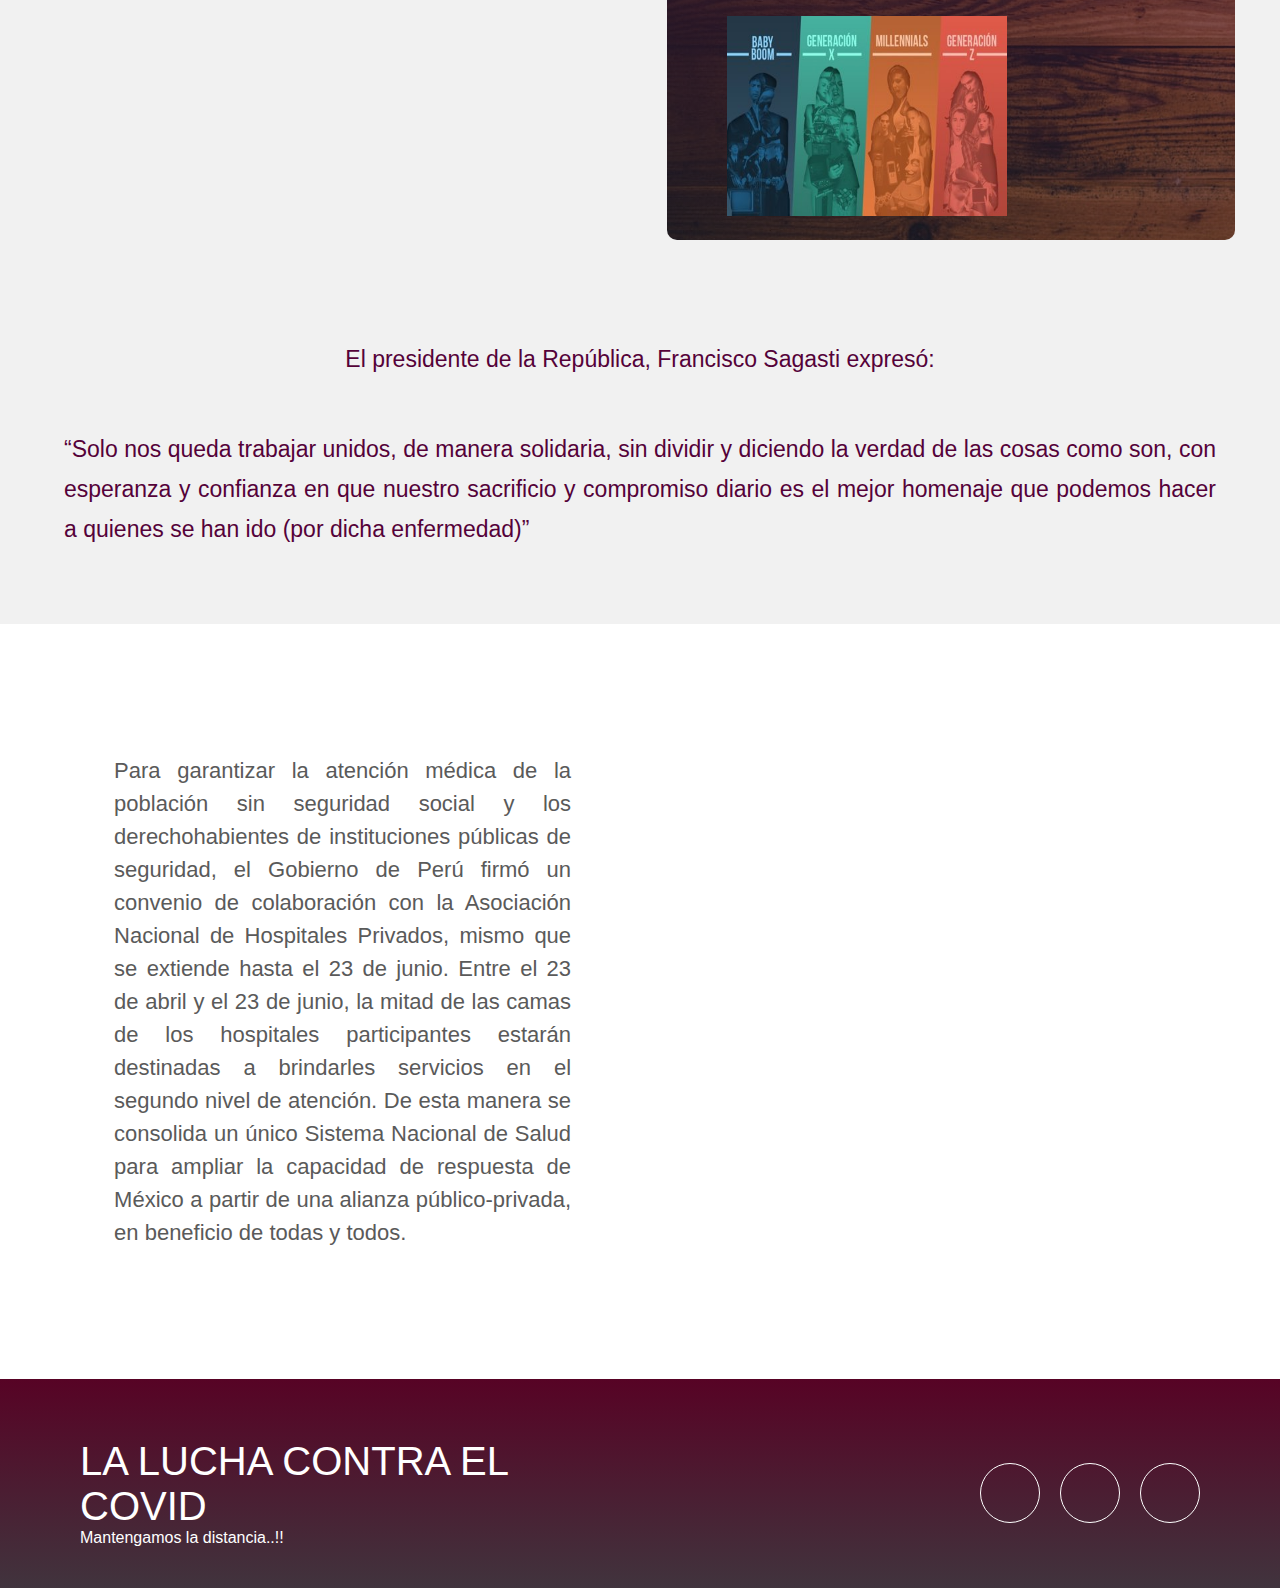
<file: Tercer Avance/juntos.html>
<!DOCTYPE html>
<html lang="en">

<head>
  <!-- Required meta tags -->
  <meta charset="utf-8" />
  <meta name="viewport" content="width=device-width, initial-scale=1" />
  <link rel="stylesheet" href="estilos/juntos.css" />

  <!-- Bootstrap CSS -->
  <link href="https://cdn.jsdelivr.net/npm/bootstrap@5.0.1/dist/css/bootstrap.min.css" rel="stylesheet"
    integrity="sha384-+0n0xVW2eSR5OomGNYDnhzAbDsOXxcvSN1TPprVMTNDbiYZCxYbOOl7+AMvyTG2x" crossorigin="anonymous" />

  <title>JUNTOS</title>
</head>

<body>
  <script src="https://cdn.jsdelivr.net/npm/bootstrap@5.0.1/dist/js/bootstrap.bundle.min.js"
    integrity="sha384-gtEjrD/SeCtmISkJkNUaaKMoLD0//ElJ19smozuHV6z3Iehds+3Ulb9Bn9Plx0x4"
    crossorigin="anonymous"></script>
<!--------------------- BARRA DE NAVEGACION ---------------------->
  <nav class="navbar navbar-expand-lg navbar-dark bg-dark">
    <div class="container-fluid">
      <center>
        <a class="navbar-brand" href="#"><img src="imagenes/logo2.jpg" alt="" /></a>
      </center>
      <button class="navbar-toggler" type="button" data-bs-toggle="collapse" data-bs-target="#navbarSupportedContent"
        aria-controls="navbarSupportedContent" aria-expanded="false" aria-label="Toggle navigation">
        <span class="navbar-toggler-icon"></span>
      </button>
      <div class="collapse navbar-collapse" id="navbarSupportedContent">
        <ul class="navbar-nav me-auto mb-2 mb-lg-0">
          <li class="nav-item">
            <a class="nav-link active" aria-current="page" href="index.html">HOME</a>
          </li>
          <li class="nav-item">
            <a class="nav-link" href="informacion.html">Información</a>
          </li>

          <li class="nav-item">
            <a class="nav-link" href="Mitos.html">Mitos y realidad</a>
          </li>

          <li class="nav-item">
            <a class="nav-link" href="datos.html">Datos Estadísticos</a>
          </li>

          <li class="nav-item">
            <a class="nav-link" href="preguntas.html">Preguntas Frecuentes</a>
          </li>
          <li class="nav-item">
            <a class="nav-link" href="juntos.html">Juntos</a>
          </li>
          <li class="nav-item">
            <a class="nav-link" href="recomendaciones.html">Recomendaciones</a>
          </li>
        </ul>
      </div>
    </div>
  </nav>
  <main>

<!--------------------- ENCABEZADO ---------------------->
    <header class="header">
      <div class="contenedor head">
        <h1 class="titulo">Todos juntos contra el COVID</h1>
        <p class="copy">"Garantizemos la salud de nuestra familia"</p>
      </div>
    </header>

<!--------------------- TIPO DE GENERACION ---------------------->
    <section class="generacion" id="acudir">
      <section class="titulogeneracion">
        <h3>
          En el trabajo o en la escuela existe un mundo de personalidades, con
          gustos y opiniones diferentes. Sin embargo, normalmente la edad
          nunca define qué tipo de personalidad tienes o cuáles son tus gustos
          favoritos, todos debemos de poner de nuestra parte contra el COVID
          19. Hoy en día existen generaciones, las cuales se clasifican según
          el año en el que naciste.
        </h3>
        <h2>
          ¿A qué generación<br />
          pertences?
        </h2>

      </section>
<!--------------------- FORMULARIO DE NAVEGACION ---------------------->
<section class="contenedor-formulario">
      <div class="ladoa"><img src="imagenes/tipogeneracion.jpg" /></div>      
        
      <form class="formulario" name="formulario3">
        <div class="tituloform">
          <h1>DESCUBRE A QUE GENERACIÓN PERTENECES</h1>
        </div>
        <div class="insertardatos">
            <div>
            <label>Ingrese año nacimiento </label>
            <input type="text" name="anio">
           </div>
            <input onclick="calcularGeneracion()" type="button" name="" value="Calcular"/>
        </div>

        <div class="mostrardatos">
            <div>
              <label>Tú edad es :</label><br>
              <input type="text" name="respuesta" /> <br>
              <label>Perteneces a :</label> <br>
              <input type="text" name="tipo" /><br>
             </div>
          
            <div class="imagendatos">
            <img src="imagenes/generacionfondo.jpg" id="imagen" />
            </div>
        </div>  
      </form>
    </section>
<!--------------------- INFORMACION DE PAGINA  ---------------------->
      <section class="titulogeneracion">
        <h3>
          <center>
            El presidente de la República, Francisco Sagasti expresó:
          </center>
        </h3>
      </section>

      <section class="titulogeneracion">
        <h3>
          “Solo nos queda trabajar unidos, de manera solidaria, sin dividir y
          diciendo la verdad de las cosas como son, con esperanza y confianza
          en que nuestro sacrificio y compromiso diario es el mejor homenaje
          que podemos hacer a quienes se han ido (por dicha enfermedad)”
        </h3>
      </section>
    </section>

  <!--------------------- NOTICIAS DE PAGINA ---------------------->
    <section class="juntos" id="servicio">
      <div class="conte-juntos">
        <div class="lado1">
          <p>
            Para garantizar la atención médica de la población sin seguridad
            social y los derechohabientes de instituciones públicas de
            seguridad, el Gobierno de Perú firmó un convenio de colaboración
            con la Asociación Nacional de Hospitales Privados, mismo que se
            extiende hasta el 23 de junio. Entre el 23 de abril y el 23 de
            junio, la mitad de las camas de los hospitales participantes
            estarán destinadas a brindarles servicios en el segundo nivel de
            atención. De esta manera se consolida un único Sistema Nacional de
            Salud para ampliar la capacidad de respuesta de México a partir de
            una alianza público-privada, en beneficio de todas y todos.
          </p>
        </div>
        <div class="lado2">
          <iframe width="620" height="375" src="https://www.youtube.com/embed/gKdjt-KixbQ" title="YouTube video player"
            frameborder="0"
            allow="accelerometer; autoplay; clipboard-write; encrypted-media; gyroscope; picture-in-picture"
            allowfullscreen></iframe>
        </div>
      </div>
    </section>
<!--------------------- REDIRECCIONAMIENTO DE JAVASCRIP ---------------------->
    <script src="js/juntos.js"></script>
  </main>
  <footer id="contacto">
    <div class="footer-content">
        <div class="contact-us">
            <h2 class="brand">LA LUCHA CONTRA EL COVID</h2>
            <p>Mantengamos la distancia..!!</p>
        </div>
        <div class="social-media">
            <a href="./" class="social-media-icon">
                <i class='bx bxl-facebook' ></i>
            </a>
            <a href="./" class="social-media-icon">
                <i class='bx bxl-twitter' ></i>
            </a>
            <a href="./" class="social-media-icon">
                <i class='bx bxl-instagram' ></i>
            </a>
        </div>
    </div>
  </footer>
</body>

</html>
</file>
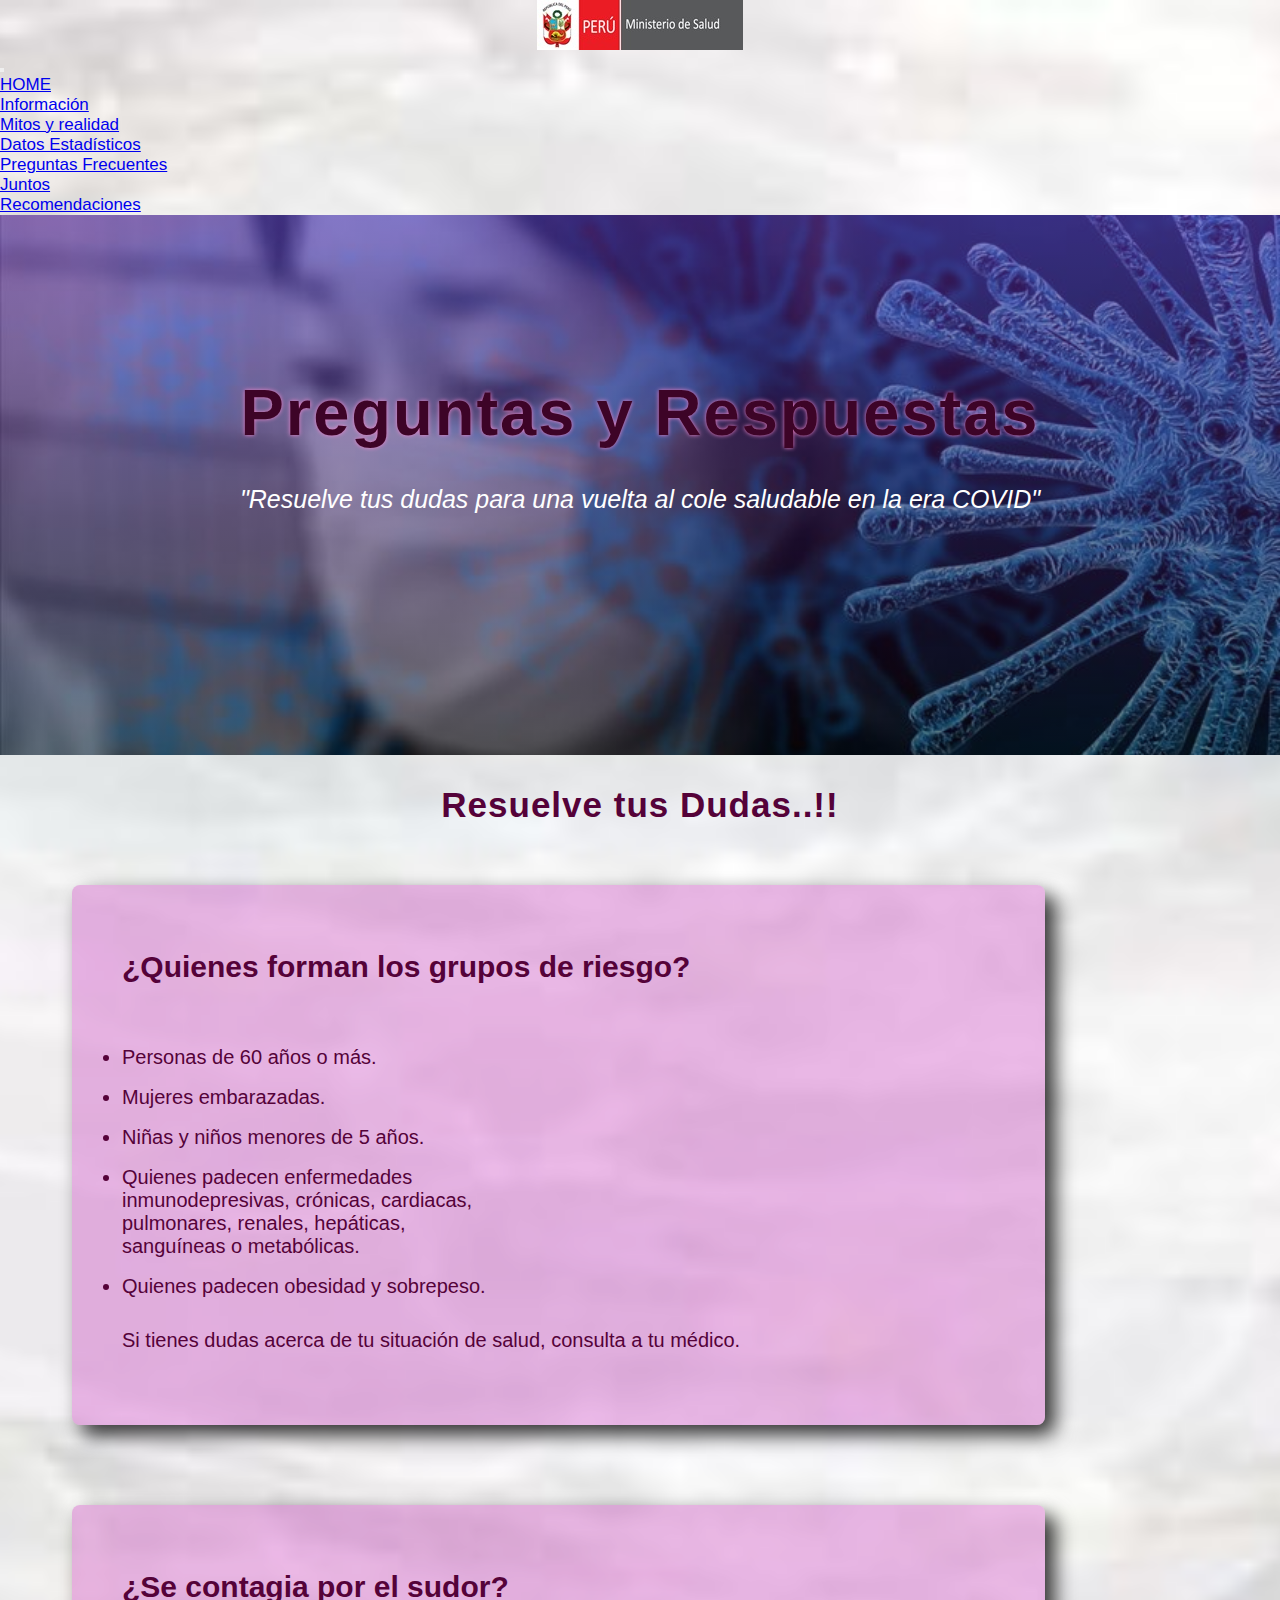
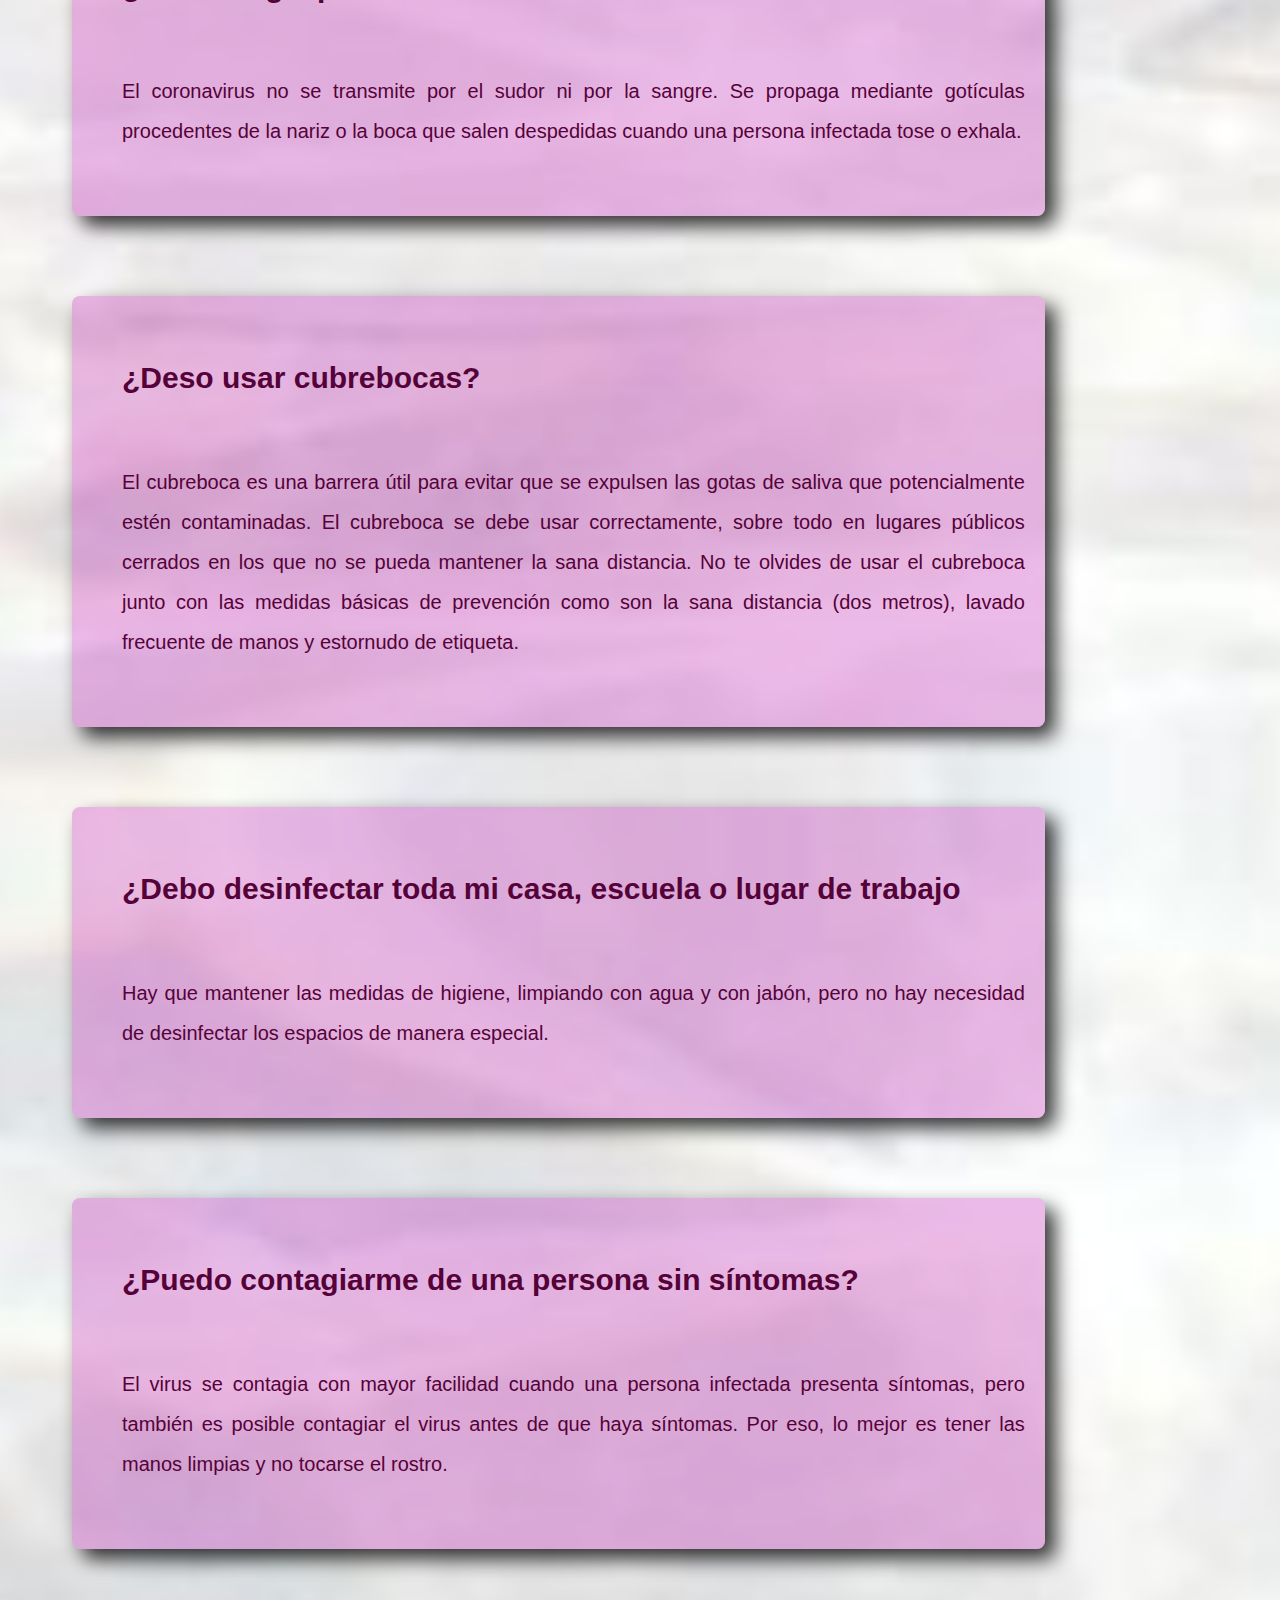
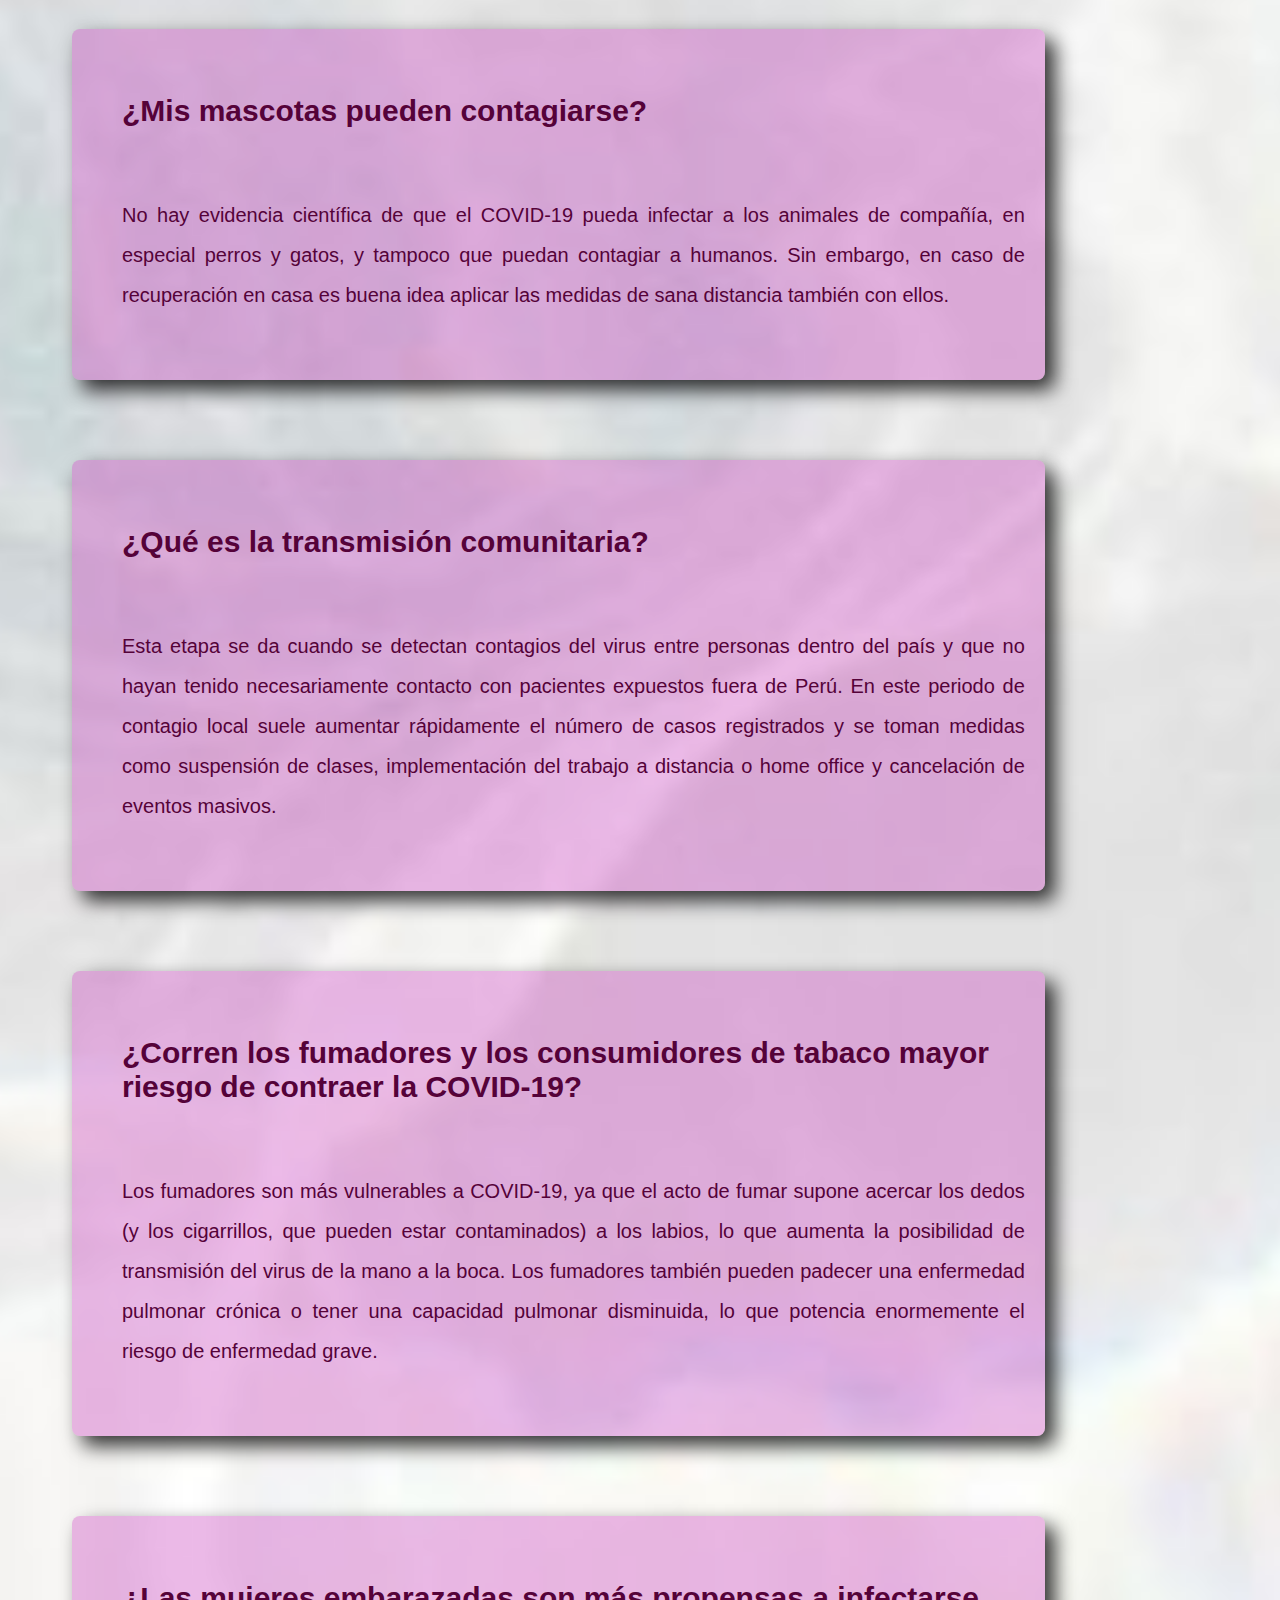
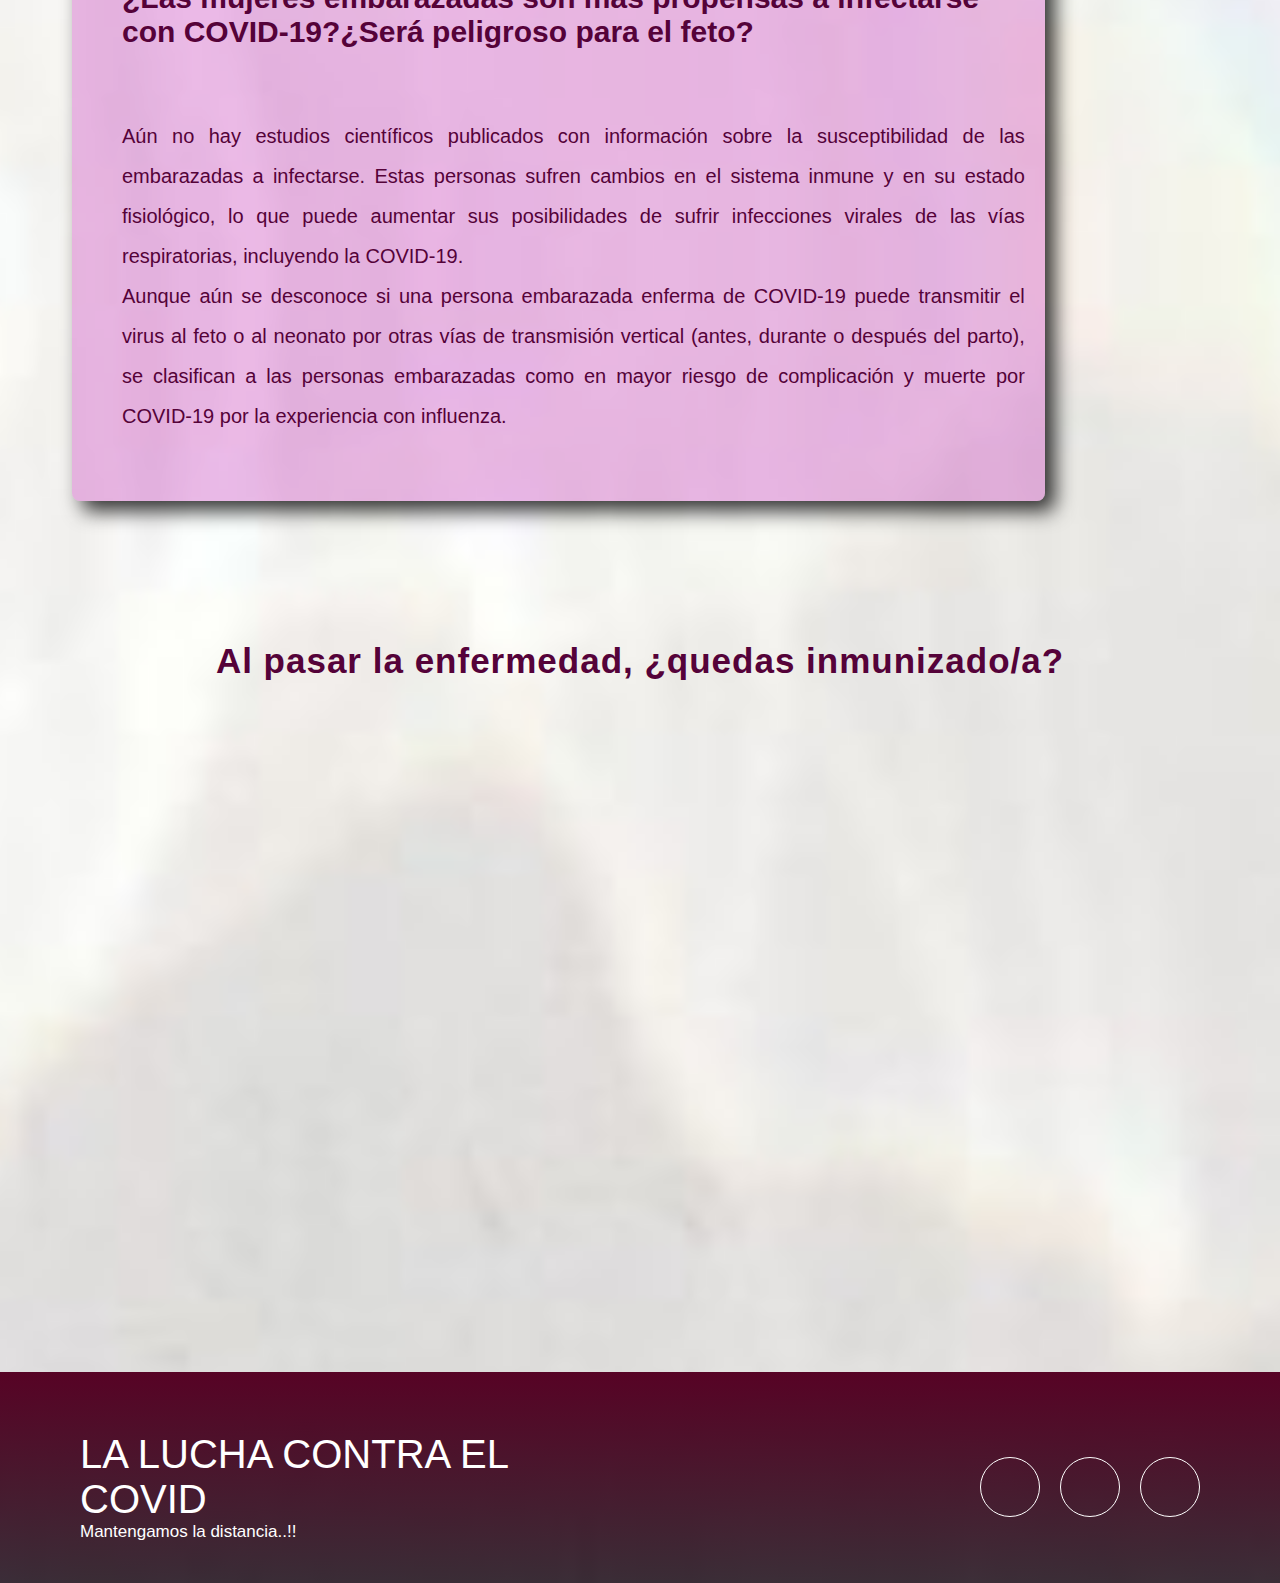
<file: Tercer Avance/preguntas.html>
<!doctype html>
<html lang="en">
  <head>
    <!-- Required meta tags -->
    <meta charset="utf-8">
    <meta name="viewport" content="width=device-width, initial-scale=1">
    <link rel="stylesheet" href="estilos/juntos.css">
    <link rel="stylesheet" href="estilos/preguntas.css">
    <!-- Bootstrap CSS -->
    <link href="https://cdn.jsdelivr.net/npm/bootstrap@5.0.1/dist/css/bootstrap.min.css" rel="stylesheet" integrity="sha384-+0n0xVW2eSR5OomGNYDnhzAbDsOXxcvSN1TPprVMTNDbiYZCxYbOOl7+AMvyTG2x" crossorigin="anonymous">

    <title>PREGUNTAS</title>
  </head>
  <body>

    <script src="https://cdn.jsdelivr.net/npm/bootstrap@5.0.1/dist/js/bootstrap.bundle.min.js" integrity="sha384-gtEjrD/SeCtmISkJkNUaaKMoLD0//ElJ19smozuHV6z3Iehds+3Ulb9Bn9Plx0x4" crossorigin="anonymous"></script>

    <nav class="navbar navbar-expand-lg navbar-dark bg-dark">
        <div class="container-fluid">
          <center><a class="navbar-brand" href="#"><img src="imagenes/logo2.jpg" alt=""></a></center>
          <button class="navbar-toggler" type="button" data-bs-toggle="collapse" data-bs-target="#navbarSupportedContent" aria-controls="navbarSupportedContent" aria-expanded="false" aria-label="Toggle navigation">
            <span class="navbar-toggler-icon"></span>
          </button>
          <div class="collapse navbar-collapse" id="navbarSupportedContent">
            <ul class="navbar-nav me-auto mb-2 mb-lg-0">
              <li class="nav-item">
                <a class="nav-link active" aria-current="page" href="index.html">HOME</a>
              </li>
              <li class="nav-item">
                <a class="nav-link" href="informacion.html">Información</a>
              </li>
              
              <li class="nav-item">
                <a class="nav-link" href="Mitos.html">Mitos y realidad</a>
              </li>

              <li class="nav-item">
                <a class="nav-link" href="datos.html">Datos Estadísticos</a>
              </li>

              <li class="nav-item">
                <a class="nav-link" href="preguntas.html">Preguntas Frecuentes</a>
              </li>
              <li class="nav-item">
                <a class="nav-link" href="juntos.html">Juntos</a>
              </li>
              <li class="nav-item">
                <a class="nav-link" href="recomendaciones.html">Recomendaciones</a>
              </li>
              </ul>
          </div>
        </div>
      </nav>

    <header class="header">
        <div class="contenedor head">
            <h1 class="titulo">Preguntas y Respuestas</h1>
            <p class="copy">"Resuelve tus dudas para una vuelta al cole saludable en la era COVID"</p>
        </div>
        
    </header>
<main>
  <!-- PARTE1 -->
	<section class="cabecera-informacion"></section>

  <!-- CUERPO PRINCIPAL -->
  <h1 class="titulomalla">Resuelve tus Dudas..!!</h1>
  <div class="portafolio">
    
      <div class="pruebadiv">
          <h2>¿Quienes forman los grupos de riesgo?</h2>
           <ul>
              <li>Personas de 60 años o más.</li>
              <li>Mujeres embarazadas.</li>
              <li>Niñas y niños menores de 5 años.</li>
              <li>Quienes padecen enfermedades<br>inmunodepresivas, crónicas, cardiacas,
                <br>pulmonares, renales, hepáticas,<br>sanguíneas o metabólicas.</li>
              <li>Quienes padecen obesidad y sobrepeso.</li>    
          </ul>
          <p>Si tienes dudas acerca de tu situación de salud, consulta a tu médico.</p>
      </div>
      <div class="pruebadiv">
          <h2>¿Se contagia por el sudor?</h2>
           <p>
            El coronavirus no se transmite por el sudor ni por la sangre. Se propaga mediante gotículas procedentes de la nariz o la boca que salen despedidas cuando una persona infectada tose o exhala.
           </p>
      </div>
      <div class="pruebadiv">
          <h2>¿Deso usar cubrebocas?</h2>
           <p>
            El cubreboca es una barrera útil para evitar que se expulsen las gotas de saliva que potencialmente estén contaminadas. El cubreboca se debe usar correctamente, sobre todo en lugares públicos cerrados en los que no se pueda mantener la sana distancia. No te olvides de usar el cubreboca junto con las medidas básicas de prevención como son la sana distancia (dos metros), lavado frecuente de manos y estornudo de etiqueta.
           </p>
      </div>
      <div class="pruebadiv">
          <h2>¿Debo desinfectar toda mi casa, escuela o lugar de trabajo</h2>
           <p>Hay que mantener las medidas de higiene, limpiando con agua y con jabón, pero no hay necesidad de desinfectar los espacios de manera especial.</p>
      </div>
      <div class="pruebadiv">
          <h2>¿Puedo contagiarme de una persona sin síntomas?</h2>
           <p>El virus se contagia con mayor facilidad cuando una persona infectada presenta síntomas, pero también es posible contagiar el virus antes de que haya síntomas. Por eso, lo mejor es tener las manos limpias y no tocarse el rostro.</p>
      </div>
      <div class="pruebadiv">
          <h2>¿Mis mascotas pueden contagiarse?</h2>
           <p>No hay evidencia científica de que el COVID-19 pueda infectar a los animales de compañía, en especial perros y gatos, y tampoco que puedan contagiar a humanos. Sin embargo, en caso de recuperación en casa es buena idea aplicar las medidas de sana distancia también con ellos.</p>
      </div>
      <div class="pruebadiv">
          <h2>¿Qué es la transmisión comunitaria?</h2>
           <p>Esta etapa se da cuando se detectan contagios del virus entre personas dentro del país y que no hayan tenido necesariamente contacto con pacientes expuestos fuera de Perú. En este periodo de contagio local suele aumentar rápidamente el número de casos registrados y se toman medidas como suspensión de clases, implementación del trabajo a distancia o home office y cancelación de eventos masivos.</p>
      </div>
      <div class="pruebadiv">
          <h2>¿Corren los fumadores y los consumidores de tabaco mayor riesgo de contraer la COVID-19?</h2>
           <P>Los fumadores son más vulnerables a COVID-19, ya que el acto de fumar supone acercar los dedos (y los cigarrillos, que pueden estar contaminados) a los labios, lo que aumenta la posibilidad de transmisión del virus de la mano a la boca. Los fumadores también pueden padecer una enfermedad pulmonar crónica o tener una capacidad pulmonar disminuida, lo que potencia enormemente el riesgo de enfermedad grave.</P>
      </div>
      <div class="pruebadiv">
          <h2>¿Las mujeres embarazadas son más propensas a infectarse con COVID-19?¿Será peligroso para el feto?</h2>
            <p>Aún no hay estudios científicos publicados con información sobre la susceptibilidad de las embarazadas a infectarse. Estas personas sufren cambios en el sistema inmune y en su estado fisiológico, lo que puede aumentar sus posibilidades de sufrir infecciones virales de las vías respiratorias, incluyendo la COVID-19.<br>
              Aunque aún se desconoce si una persona embarazada enferma de COVID-19 puede transmitir el virus al feto o al neonato por otras vías de transmisión vertical (antes, durante o después del parto), se clasifican a las personas embarazadas como en mayor riesgo de complicación y muerte por COVID-19 por la experiencia con influenza.</p>
      </div>
  </div>
  <div>
    <h1 class="titulomalla">Al pasar la enfermedad, ¿quedas inmunizado/a?</h1>
    <center><iframe width="1043" height="586" src="https://www.youtube.com/embed/6ImSaE2BzCs" title="YouTube video player" frameborder="0" allow="accelerometer; autoplay; clipboard-write; encrypted-media; gyroscope; picture-in-picture" allowfullscreen></iframe></center>
  </div>
   <br><br><br><br>   
</section>
<!-- -------------------------FOOTER / PIE DE PAGINA ------------------------------------ -->    
<footer id="contacto">
  <div class="footer-content">
      <div class="contact-us">
          <h2 class="brand">LA LUCHA CONTRA EL COVID</h2>
          <p>Mantengamos la distancia..!!</p>
      </div>
      <div class="social-media">
          <a href="./" class="social-media-icon">
              <i class='bx bxl-facebook' ></i>
          </a>
          <a href="./" class="social-media-icon">
              <i class='bx bxl-twitter' ></i>
          </a>
          <a href="./" class="social-media-icon">
              <i class='bx bxl-instagram' ></i>
          </a>
      </div>
  </div>
</footer> 
</main>
</body>
</html>
</file>
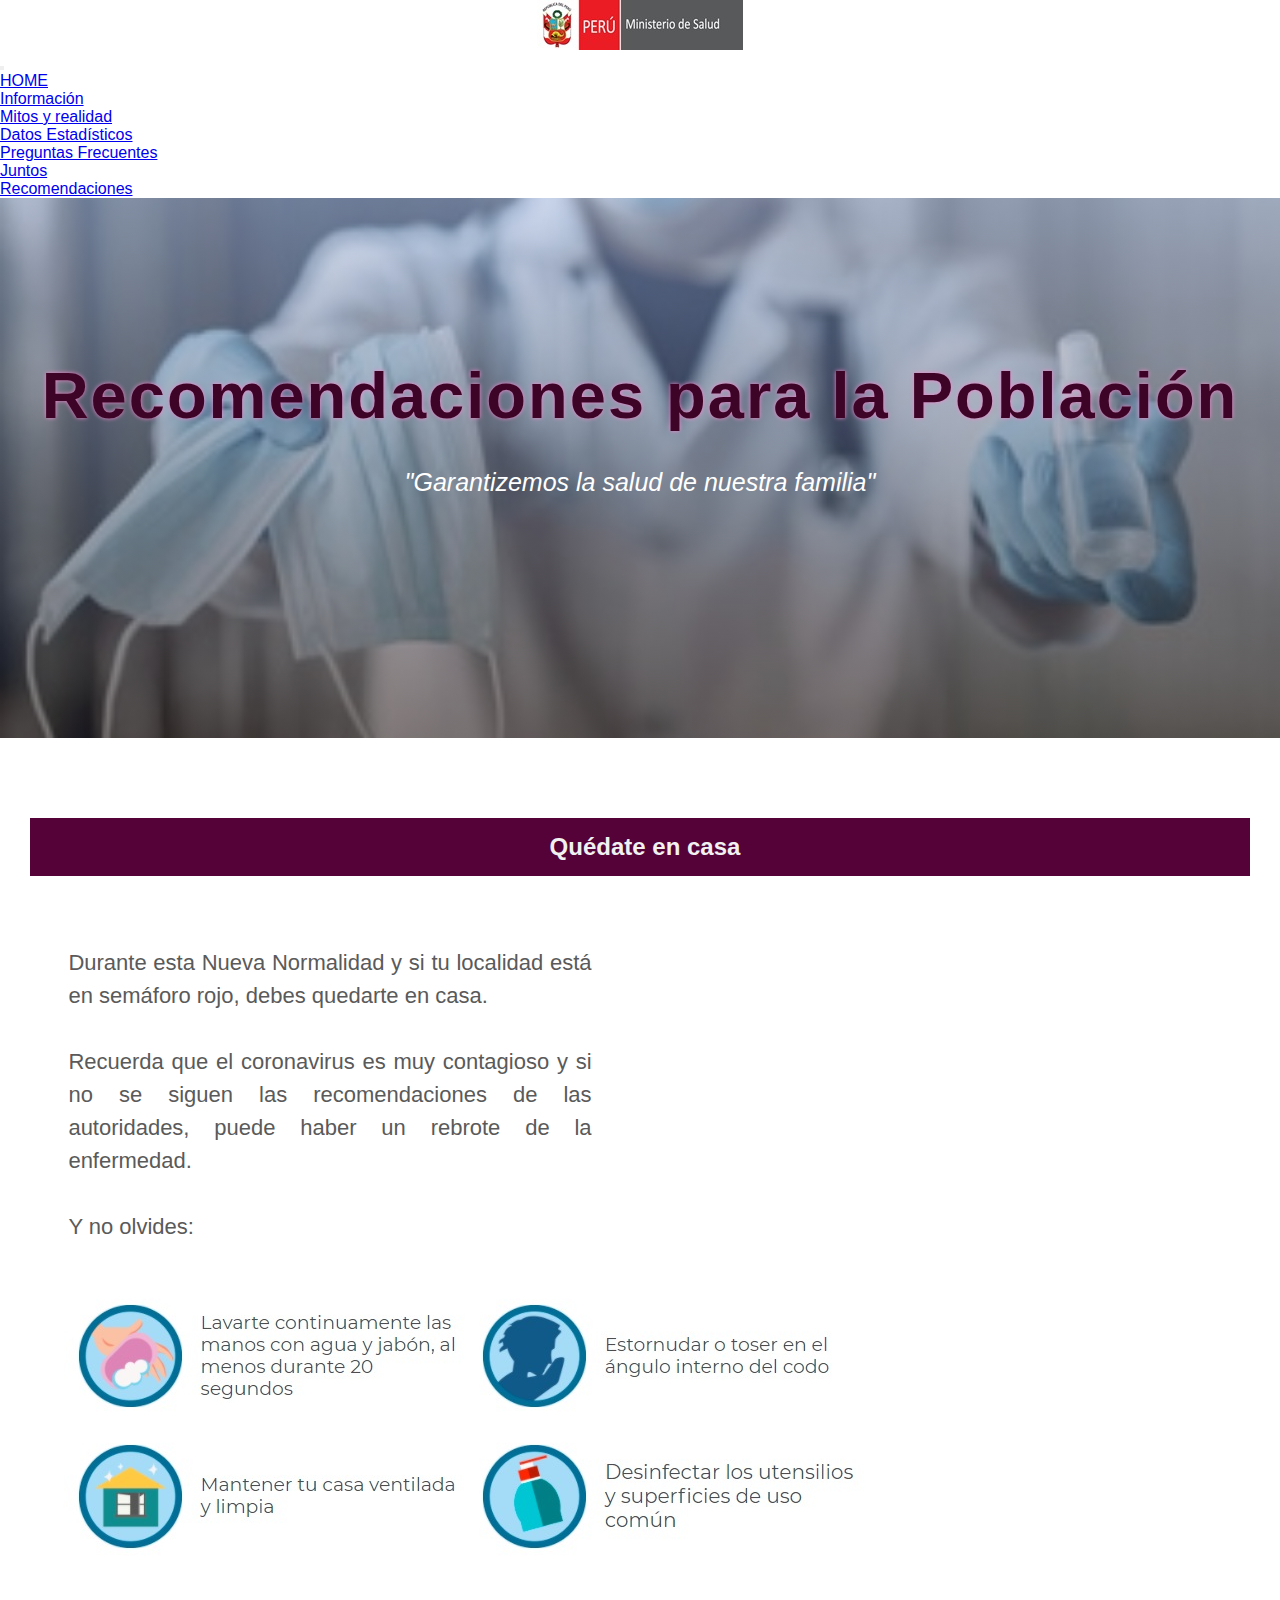
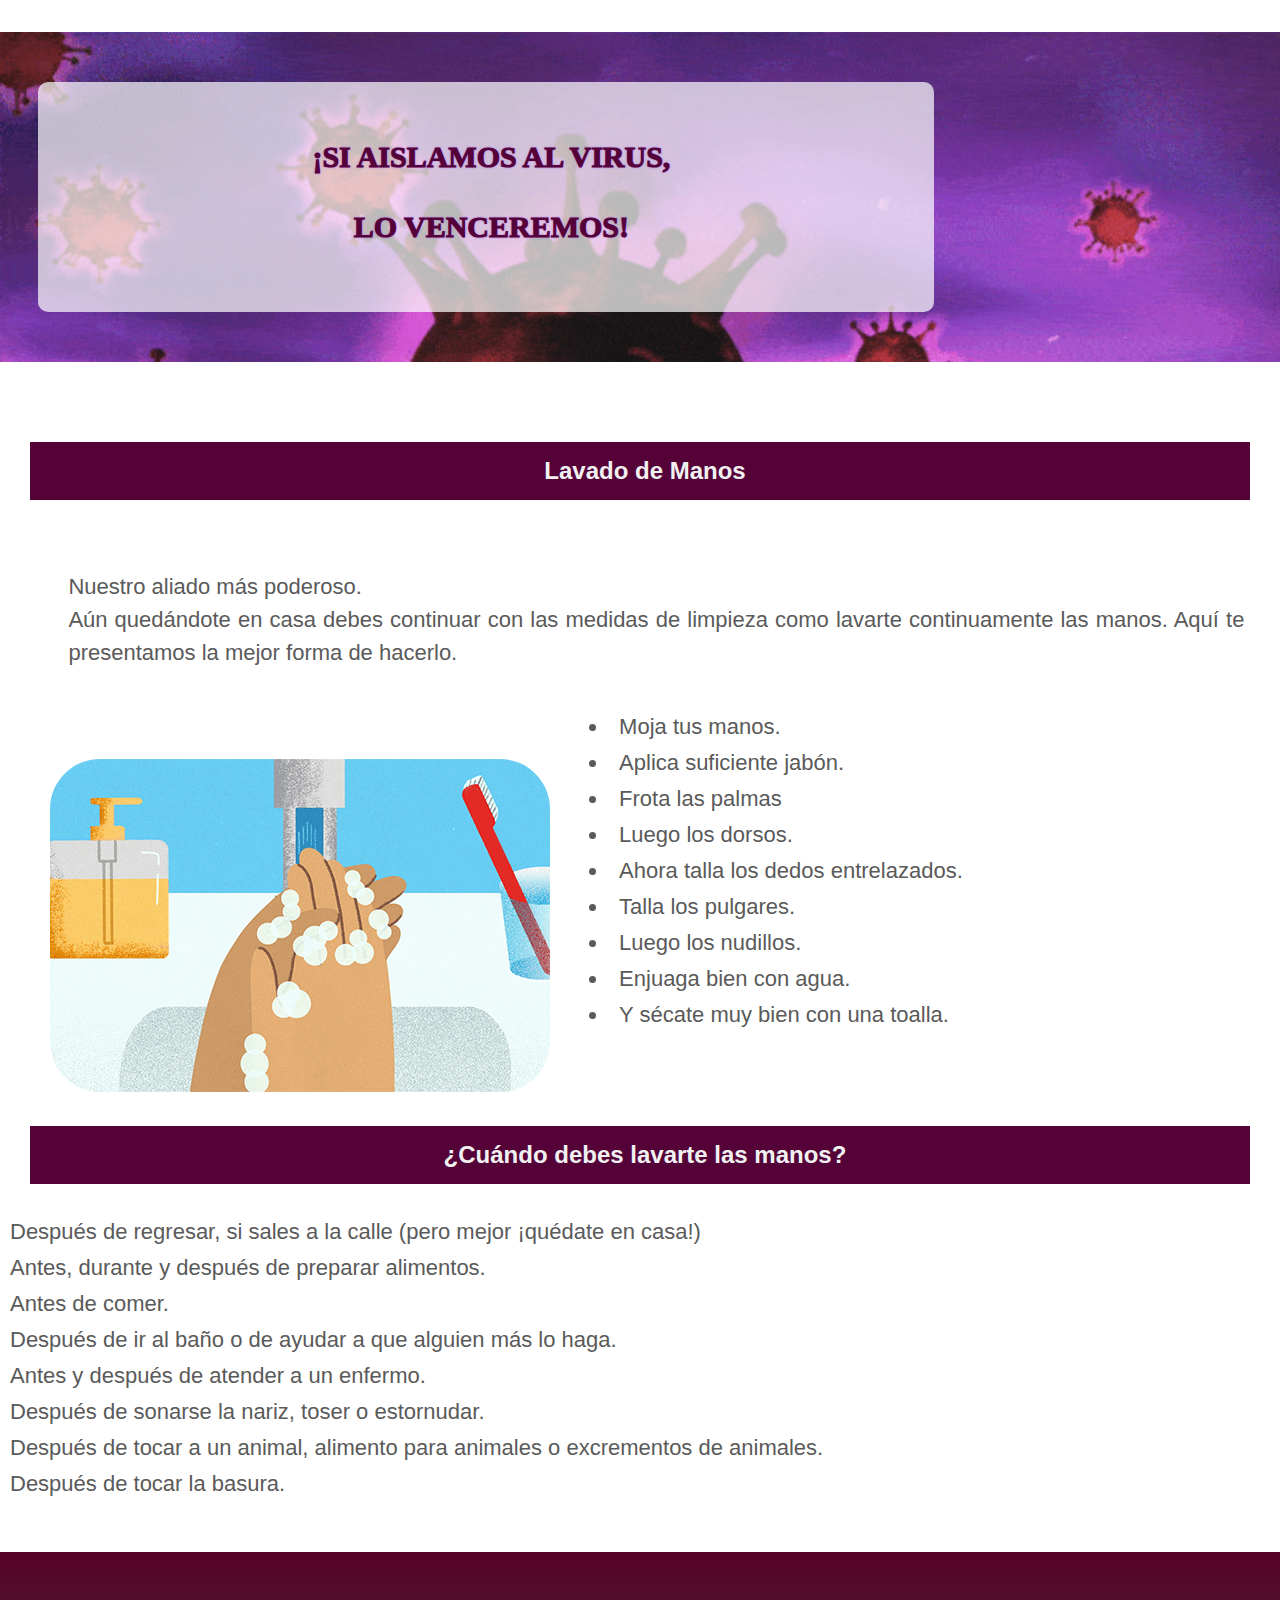
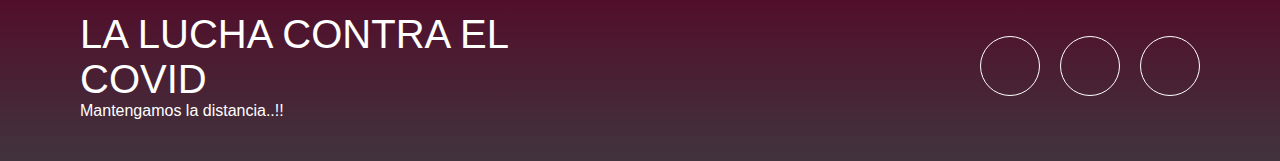
<file: Tercer Avance/recomendaciones.html>
<!doctype html>
<html lang="en">
  <head>
    <!-- Required meta tags -->
    <meta charset="utf-8">
    <meta name="viewport" content="width=device-width, initial-scale=1">
    <link rel="stylesheet" href="estilos/recomendaciones.css">
    <!-- Bootstrap CSS -->
    <link href="https://cdn.jsdelivr.net/npm/bootstrap@5.0.1/dist/css/bootstrap.min.css" rel="stylesheet" integrity="sha384-+0n0xVW2eSR5OomGNYDnhzAbDsOXxcvSN1TPprVMTNDbiYZCxYbOOl7+AMvyTG2x" crossorigin="anonymous">

    <title>RECOMENDACIONES</title>
  </head>
  <body>

    <script src="https://cdn.jsdelivr.net/npm/bootstrap@5.0.1/dist/js/bootstrap.bundle.min.js" integrity="sha384-gtEjrD/SeCtmISkJkNUaaKMoLD0//ElJ19smozuHV6z3Iehds+3Ulb9Bn9Plx0x4" crossorigin="anonymous"></script>
    <!---------------NAVBAR-------------->
    <nav class="navbar navbar-expand-lg navbar-dark bg-dark">
        <div class="container-fluid">
          <center><a class="navbar-brand" href="#"><img src="imagenes/logo2.jpg" alt=""></a></center>
          <button class="navbar-toggler" type="button" data-bs-toggle="collapse" data-bs-target="#navbarSupportedContent" aria-controls="navbarSupportedContent" aria-expanded="false" aria-label="Toggle navigation">
            <span class="navbar-toggler-icon"></span>
          </button>
          <div class="collapse navbar-collapse" id="navbarSupportedContent">
            <ul class="navbar-nav me-auto mb-2 mb-lg-0">
              <li class="nav-item">
                <a class="nav-link active" aria-current="page" href="index.html">HOME</a>
              </li>
              <li class="nav-item">
                <a class="nav-link" href="informacion.html">Información</a>
              </li>
              
              <li class="nav-item">
                <a class="nav-link" href="Mitos.html">Mitos y realidad</a>
              </li>

              <li class="nav-item">
                <a class="nav-link" href="datos.html">Datos Estadísticos</a>
              </li>

              <li class="nav-item">
                <a class="nav-link" href="preguntas.html">Preguntas Frecuentes</a>
              </li>
              <li class="nav-item">
                <a class="nav-link" href="juntos.html">Juntos</a>
              </li>
              <li class="nav-item">
                <a class="nav-link" href="recomendaciones.html">Recomendaciones</a>
              </li>
              </ul>
          </div>
        </div>
      </nav>
      <!---------------HEADER-------------->
    <header class="header">
        <div class="contenedor head">
            <h1 class="titulo">Recomendaciones para la Población</h1>
            <p class="copy">"Garantizemos la salud de nuestra familia"</p>
        </div>
        
    </header>
<main>
  <!---------------QUEDATE EN CASA-------------->
  <section class="juntos" id="servicio">
    <h2>Quédate en casa</h2>
    <div class="conte-juntos">
      <div class="lado1">
        <p>
          Durante esta Nueva Normalidad y si tu localidad está en semáforo rojo, debes quedarte en casa.<br><br>
          Recuerda que el coronavirus es muy contagioso y si no se siguen las recomendaciones de las autoridades, 
          puede haber un rebrote de la enfermedad.<br><br>
          Y no olvides:
        </p>
      </div>
      <div class="lado2">
        <iframe width="215%" max-width="600" height="315"
          src="https://www.youtube.com/embed/1MWuI3KaZEc" title="YouTube video player"
          frameborder="0" allow=”accelerometer; autoplay; encrypted-media;
          gyroscope; picture-in-picture” allowfullscreen></iframe>
      </div>
    </div>
    <div>
      <img src="imagenes/recomendacion6.jpg" >
    </div>
  </section>
  <!--------------SI AISLAMOS AL VIRUS, LO VENCEREMOS------------------>
  <section class="mensaje" id="virus">      
    <div class="conte-mensaje"> 
        <div class="lado01">
            <h2 class="ctitulo">¡SI AISLAMOS AL VIRUS,  <br>LO VENCEREMOS!</h2>
        </div>
             
    </div>
  </section>
  <!----------LAVADO DE MANOS--------->
  <section class="juntos-manos" id="servicio">
    <h2>Lavado de Manos</h2>
    <p>Nuestro aliado más poderoso.<br>
      Aún quedándote en casa debes continuar con las medidas de 
      limpieza como lavarte continuamente las manos. Aquí te presentamos 
      la mejor forma de hacerlo.</p>
    <div class="conte-juntos">
      <div class="caja01">
        <img src="imagenes/lavadodemanos.gif" >
      </div>
      <div class="caja02">
        <ul>
      
          <li>Moja tus manos.</li>
          <li>Aplica suficiente jabón.</li>
          <li>Frota las palmas</li>
          <li>Luego los dorsos.</li>
          <li>Ahora talla los dedos entrelazados.</li>
          <li>Talla los pulgares.</li>
          <li>Luego los nudillos.</li>
          <li>Enjuaga bien con agua.</li>
          <li>Y sécate muy bien con una toalla.</li>
        </ul>
      </div>
    </div>
    <h2>¿Cuándo debes lavarte las manos?</h2>
    <ul>
      
      <li>Después de regresar, si sales a la calle (pero mejor ¡quédate en casa!)</li>
      <li>Antes, durante y después de preparar alimentos.</li>
      <li>Antes de comer.</li>
      <li>Después de ir al baño o de ayudar a que alguien más lo haga.</li>
      <li>Antes y después de atender a un enfermo.</li>
      <li>Después de sonarse la nariz, toser o estornudar.</li>
      <li>Después de tocar a un animal, alimento para animales o excrementos de animales.</li>
      <li>Después de tocar la basura.</li>
      
    </ul>
   

  

</main>
</section>
<!-- -------------------------FOOTER / PIE DE PAGINA ------------------------------------ -->    
<footer id="contacto">
  <div class="footer-content">
      <div class="contact-us">
          <h2 class="brand">LA LUCHA CONTRA EL COVID</h2>
          <p>Mantengamos la distancia..!!</p>
      </div>
      <div class="social-media">
          <a href="./" class="social-media-icon">
              <i class='bx bxl-facebook' ></i>
          </a>
          <a href="./" class="social-media-icon">
              <i class='bx bxl-twitter' ></i>
          </a>
          <a href="./" class="social-media-icon">
              <i class='bx bxl-instagram' ></i>
          </a>
      </div>
  </div>
</footer>  
</body>
</html>
</file>
<file: Tercer Avance/estilos/estilo.css>
*{
    margin: 0;
    padding: 0;
    box-sizing: border-box;
}
body{
    font-family: 'Open Sans', sans-serif;
}

.contenedor{    
    width: 90%;
    max-width: 1200px;
    overflow: hidden; /*para que se oculte todo lo que slga del contendor*/
    margin: auto; /*centrado*/
    padding: 60px 0;

}
/*------HEADER ----------------------*/
.encabezado{
    height: 100vh;
    background-size: cover;
    background-image: linear-gradient(to top, rgba(44, 0, 48, 0.5) 0%, rgba(206, 124, 226, 0.514) 100%), url(../imagenes/anuncio05.jpg);
    background-repeat: no-repeat;
    background-attachment: fixed;
    background-position: center;
}

.head{
    padding: 0;
    height: 85%;
    display: flex;
    justify-content: center;
    align-items: center;
    flex-direction: column;
    color: rgb(51, 9, 80);
}
.copy{
    margin-top: 20px;
    font-style: italic;
    font-size: 25px;
}

/*------MENU NAVEGACION ----------------------*/
.menu{
    position: fixed;
    z-index: 10;
    top: 15px;
    right: 30px;
    background: #fff;
    width: 45px;
    height: 45px;
    cursor: pointer;
    border-radius: 10px;
    box-shadow: 0 0 6px rgba(0, 0, 0, 0.5)
}

.menu-navegacion{
    position: fixed;
    top: 0;
    right: 0;
    width: 21vw;
    height: 100%;
    background-color: rgba(34, 31, 32, 0.8);
    display: flex;
    flex-direction: column;
    justify-content: space-evenly;
    align-items: center;
    box-shadow: 0 0 25px rgba(0, 0, 0, 0.8);
    transition: transform .3s ease-in-out;
    transform: translate(110%);

}

.spread  /*---------PARA JS----------------------------*/
{ 
    transform: translate(0); /*hace que aparezca el menu desplegable*/
}

.menu-navegacion a{
    color: rgb(255, 255, 255);
    text-decoration: none;
    font-weight: 500;
    font-size: 18px;
}

.titulo{
    font-size: 65px;
    letter-spacing: 2px;
    text-shadow: 0px 0px 4px rgb(241, 135, 206);
}

.subtituloprin{
    font-weight: 500;
    margin-top: 15px;
    font-style: italic;
    font-size: 25px;
}

.subtitulo{
    text-align: center;
    font-weight: 450;
    color: rgb(85, 2, 57);
    margin-bottom: 40px;
    font-size: 50px;
    
}

/*Medidas de Prevención-------- ---------*/
.prevencion{
    padding: 100px 0px 150px 50px;
    width: 100%;
    margin: auto;
}
.experts{
    display: flex;
    padding-top: 4%;
    padding-bottom: 10%;
    flex-direction: row;
    justify-content: space-evenly;

}

.cont-expert{
    width: 80%;
    height: 200px;
    display: flex;
    flex-direction: column;
    text-align: center;
    margin-right: 50px;

}
.cont-expert img{
    width: 80%;
    text-align: center;
    display: block;
    margin: auto;

}
.n-expert{
    color: rgb(59, 2, 40);
    font-size: 13px;
    padding-left: 15px;
    padding-right: 35px;
    margin-top: 20px;
}

/*----------------INFORMACIÓN-----------------------------*/
.info{
    padding-top: 50px;
    padding-bottom: 10px;
    background-image: linear-gradient(to top, rgba(17, 1, 13, 0.5) 0%, rgba(248, 159, 195, 0.658) 100%), url(../imagenes/anuncio02.jpg);
    background-size: cover;

}
.info h2{
    color: rgb(43, 1, 30);
    font-size: 45px;
    font-weight: 1000;
}

.contenedor-galeria{
    width: 100%;
    overflow: hidden; 
    margin: auto; 
    display: flex;
    justify-content: space-evenly;
    flex-wrap: wrap;
}
.con-imagen{
    width: 25%;
    height: 250px;
    margin-top: 3%;
    margin-left: 3%;
    margin-bottom: 5%;
    padding-left: 20px;
}

.img-galeria{
    object-fit: cover;
    width: 90%;   
    transition: all 500ms;
    cursor: pointer;
    border-radius: 10px;
}

/*---------------NOVEDADES ----------------------------*/
.contenedor-servicio{
    display: flex;
    justify-content: space-evenly;
    align-items: center;
    flex-wrap: wrap;
}

.contenedor-servicio img{
  width: 40%;
 }
.checklist-servicio{
    width: 45%;
    padding: 20px 0px 0px 20px;
}

.service{
    margin-bottom: 50px;
}

.n-service{
    margin-bottom: 7px;
    color: #9f8ad0;
}

.number{
    display: inline-block;
    background-image: linear-gradient(to top, #f43b47 0%, #453a94 100%);
    width: 40px;
    height: 40px;
    color: white;
    border-radius: 50%;
    text-align: center;
    font-weight: 600;
    line-height: 40px;
    margin-right: 15px;
}



/*-------------CUIDATE----------------*/
.cuidate{
    height: 120%;
    padding-top: 50px;
    padding-bottom: 50px;
    background-image: url(../imagenes/anuncio06.jpg);
    background-size: cover;
}

.conte-cuidate{
    height: 100%;
    display: flex;
    flex-direction: row;
    flex-wrap: wrap;
}

.lado1{
    width: 45%;
    padding: 40px 40px 40px 50px;
    line-height: 40px;
    text-align: justify;
    margin-left: 3%;
    background-color: rgba(255, 255, 255, 0.7);
    border-radius: 10px;
}
.lado1 p{
    color: rgb(23, 1, 31);
    font-weight: 600;
    font-size: 21px;
    text-shadow: 0px 0px 2px rgb(140, 59, 233);
    padding-bottom: 5%;
}
.ctitulo{
    height: 35%;
    text-align:left;
    font-weight: 1000;
    color: rgb(43, 3, 30);
    margin-bottom: 25px;
    font-size: 60px;
    line-height: 70px;
    text-shadow: 0px 0px 2px rgb(172, 115, 238);
}
.lado2 iframe{
    margin-left: 10%;
    margin-top: 16%;
}

/*-------Cuándo debo acudir-----------------*/
.acudir{
    width: 100%;
    padding-top: 100px;
    padding-bottom: 50px;
    background-color: #F1F1F1;
}

.tituloacudir{
    text-align: left;
    color: rgb(85, 2, 57);
    padding-left: 5%;
    display: flex;
    flex-direction: column;
    flex-wrap: wrap;
}
.tituloacudir h2{
    text-align: left;
    font-size: 50px;
    font-weight: 500;
    font-size: 50px;
    padding: 25px 0px;
}
.tituloacudir h3{
    text-align: center;
    font-size: 23px;
    font-weight: 200;
    padding: 25px 0px;
    line-height: 40px;
}

.gene-acudir{
    display: flex;
    flex-direction: row;
    justify-content: space-evenly;
    align-items: center;
    flex-wrap: wrap;
}

.cont-acudir{
    width: 25%;
    display: flex;
    flex-direction: column;
    justify-content: space-evenly;
    flex-wrap: wrap;
    align-items: center;
    padding-top: 2%;
    padding-bottom: 3%;
    margin-right: 4%;
}

.cont-acudir img{
    width: 60%;
}
.n-expert{
    text-align: center;
    font-size: 15px;
    padding-left: 15px;
    padding-right: 15px;
    margin-top: 20px;
}


/*----FOOTER-----------------------------*/

footer{
    padding: 0px 80px 0px 80px;
    background-image: linear-gradient(to top, rgba(17, 1, 13, 0.8) 0%, rgba(87, 3, 37, 1) 100%);
    
    padding-bottom: 1px;
}

.footer-content{
    display: flex;
    justify-content: space-between;
    align-items: center;
    flex-wrap: wrap;
    padding-top: 60px;
    padding-bottom: 40px;
}

.contact-us{
    width: 40%;
    color: white;
}

.brand{
    font-weight: 500;
    font-size: 40px;
}

.brand p{
    font-weight: 500;
}
.social-media{
    width: 50%;
    display: flex;
    justify-content: flex-end;
}

.social-media-icon{
    display: inline-block;
    margin-left: 20px;
    width: 60px;
    height: 60px;
    border: 1px solid white;
    border-radius: 50%;
    text-align: center;
    color: white;
}

.social-media-icon i{
    font-size: 30px;
    line-height: 60px;
}
</file>
<file: Tercer Avance/estilos/juntos.css>
* {
  margin: 0;
  padding: 0;
  box-sizing: border-box;
}
body {
  font-family: "Open Sans", sans-serif;
}

/*------HEADER ----------------------*/
header {
  height: 60vh;
  background-size: cover;
  background-image: linear-gradient(
      to top,
      rgba(5, 0, 4, 0.5) 0%,
      rgba(166, 192, 238, 0.514) 100%
    ), url(../imagenes/anuncio08.jpg);
  background-repeat: no-repeat;
  background-position: center;
}

.head {
  padding: 0;
  height: 85%;
  display: flex;
  justify-content: center;
  align-items: center;
  flex-direction: column;
  color: rgb(61, 4, 39);
}
.copy {
  margin-top: 20px;
  font-style: italic;
  font-size: 25px;
  color: white;
}

.titulo {
  font-size: 65px;
  margin-bottom: 15px;
  letter-spacing: 2px;
  text-shadow: 0px 0px 4px rgb(241, 135, 206);
}

/*-----GENERACION-----------*/
.generacion {
  width: 100%;
  padding-bottom: 50px;
  padding-top: 50px;
  background-color: #f1f1f1;
}

.titulogeneracion {
  text-align: left;
  color: rgb(85, 2, 57);
  padding-left: 5%;
  padding-right: 5%;
  display: flex;
  flex-direction: column;
  flex-wrap: wrap;
}

.titulogeneracion h2 {
  text-align: left;
  font-size: 50px;
  font-weight: 500;
  font-size: 50px;
  padding: 45px 0px;
}

.titulogeneracion h3 {
  text-align: justify;
  font-size: 23px;
  font-weight: 200;
  padding: 25px 0px;
  line-height: 40px;
}

/*-----------FORMULARIO-----------*/
.contenedor-formulario{
  margin-left: 5%;
  margin-bottom: 5%;
  display: flex;
  flex-direction: row;}

.ladoa{
  width: 50%;
}

.ladoa img {
  width: 90%;
  border-radius: 5px;
  margin: 10px 25px;
}

.formulario{
  width: 50%;
  margin: 10px 45px;

  background-image: linear-gradient(
    to top,
    rgba(5, 0, 4, 0.5) 0%,
    rgba(68, 1, 38, 0.671) 100%
  ),
  url(../imagenes/fondoformulario.jpg);

  padding: 40px 60px 0px 60px;
  border-radius: 10px;
  color: rgb(255, 255, 255);
}

.formulario input{
  width: 150px;
  height: 35px;
  border-radius: 4px;
  margin-left: 10px;
  margin-bottom: 25px;
}

.tituloform h1{
  font-size: 24px;
  text-align: left;
  font-weight: 700;
  margin-bottom: 20px;
  text-shadow: 0px 0px 8px rgb(150, 3, 89);
}

.insertardatos{
  display: flex;
  flex-direction: row;
  justify-content: space-between;
  flex-wrap: wrap;
}

.mostrardatos{
  margin-bottom: 20px;
  display: flex;
  flex-direction: row;
  justify-content: space-between;
  flex-wrap: wrap;
}

.mostrardatos input{
  width: 220px;
  height: 40px;
  padding: 0px 10px;
}

.mostrardatos label{
  margin-left: 10px;
  margin-bottom: 15px;
}

.imagendatos img{
  width: 280px;
  height: 200px;
}

/*----------JUNTOS---------y recomendaciones-*/
.juntos {
  height: 100%;
  padding-top: 50px;
  padding-bottom: 50px;
  background-size: cover;
}
.juntos h2{ /*primera parte recomendaciones*/
  margin: 30px;
  padding: 15px 10px 15px 20px ;
  background-color: rgb(85, 2, 57); /*color del contenedor*/
  text-align: center ; /*ubicacion del texto*/
  color: #f1f1f1; /*color de titulo*/

}
.conte-juntos {
  height: 100%;
  display: flex;
  flex-direction: row;
  flex-wrap: wrap;
}

.lado1 {
  width: 44%;
  padding: 40px 10px 40px 30px;
  line-height: 33px;
  text-align: justify;
  margin-left: 3%;
  color: rgb(90, 90, 90);
  font-weight: 350;
  font-size: 22px;
}

.lado2 iframe {
  margin-left: 10%;
  margin-top: 10%;
}
/*-------------VIRUS----------------*/
.mensaje{
  height: 120%;
  padding-top: 50px;
  padding-bottom: 50px;
  background-image: url(../imagenes/Coronavirus-Pandemic.gif);
  background-size: cover;
}

.conte-mensaje{
  height: 100%;
  display: flex;
  flex-direction: row;
  flex-wrap: wrap;
}

.lado01{
  width: 70%;
  padding: 40px 40px 40px 50px;
  line-height: 40px;
  text-align: justify;
  margin-left: 3%;
  background-color: rgba(255, 255, 255, 0.7);
  border-radius: 10px;
}
.ctitulo{
  font-family:cursive;
  height: 35%;
  text-align:center;
  font-weight: 1000;
  color: rgb(85, 2, 57);
  margin-bottom: 10px;
  font-size: 30px;
  line-height: 70px;
  text-shadow: 0px 0px 2px rgb(172, 115, 238);
}
.lado2 iframe{
  margin-left: 10%;
  margin-top: 16%;
}
/*----------LAVADO DE MANOS----------*/
.juntos-manos{
  height: 100%;
  padding-top: 50px;
  padding-bottom: 50px;
  background-size: cover;
  background-color: rgba(255, 255, 255, 0.7);
}
.juntos p{
  width: 95%;
  padding: 40px 10px 40px 30px;
  line-height: 33px;
  text-align: justify;
  margin-left: 3%;
  color: rgb(90, 90, 90);
  font-weight: 350;
  font-size: 22px;
}
.caja01 img{
  margin-left: 10%;
  margin-top: 10%;
  border-radius: 50px;
}
.caja02 p{
  width: 100%;
  padding: 60px 10px 30px 80px;
  text-align: justify;
  margin-left: 30%;
  background-color: rgba(255, 255, 255, 0.7);
  border-radius: 10px;
}
/*----FOOTER-----------------------------*/

footer{
  padding: 0px 80px 0px 80px;
  background-image: linear-gradient(to top, rgba(17, 1, 13, 0.8) 0%, rgba(87, 3, 37, 1) 100%);
  
  padding-bottom: 1px;
}

.footer-content{
  display: flex;
  justify-content: space-between;
  align-items: center;
  flex-wrap: wrap;
  padding-top: 60px;
  padding-bottom: 40px;
}

.contact-us{
  width: 40%;
  color: white;
}

.brand{
  font-weight: 500;
  font-size: 40px;
}

.brand p{
  font-weight: 500;
}
.social-media{
  width: 50%;
  display: flex;
  justify-content: flex-end;
}

.social-media-icon{
  display: inline-block;
  margin-left: 20px;
  width: 60px;
  height: 60px;
  border: 1px solid white;
  border-radius: 50%;
  text-align: center;
  color: white;
}

.social-media-icon i{
  font-size: 30px;
  line-height: 60px;
}
</file>
<file: Tercer Avance/estilos/datos.css>
.sala{
background-color: rgba(255, 255, 255);
}
.sala h2{
  margin: 30px;
  padding: 15px 10px 15px 20px ;
  background-color: rgb(85, 2, 57); /*color del contenedor*/
  text-align: center ; /*ubicacion del texto*/
  color: #efd9fa; /*color de titulo*/
}
.lado2 {
margin: auto;

}
.lado2 img{
  display: block;
  margin: 0 auto;
  max-width: 100%;
  width: 500px;;
}
/*datos estadisticos*/
.estadistico h1{
  margin: 30px;
  padding: 15px 10px 15px 20px ;
  background-color: rgb(85, 2, 57); /*color del contenedor*/
  text-align: center ; /*ubicacion del texto*/
  color: #efd9fa; /*color de titulo*/
}
.lado img{
  display: block;
  margin: 0 auto;
  max-width: 100%;
  width: 800px;;
}
/*------medicos con covid-------*/
.medico h1{
  margin: 30px;
  padding: 15px 10px 15px 20px ;
  background-color: rgb(85, 2, 57); /*color del contenedor*/
  text-align: center ; /*ubicacion del texto*/
  color: #efd9fa; /*color de titul*/
}
.lado00 img {
  display: block;
  margin: 5%;
  max-width: 100%;
  width: 600px;;
}
.lado00 p{
  width: 95%;
  padding: 40px 10px 40px 30px;
  line-height: 33px;
  text-align: justify;
  margin-left: 3%;
  color: rgb(85, 2, 57);
  font-weight: 350;
  font-size: 22px;
}
/*----FOOTER-----------------------------*/

footer{
  padding: 0px 80px 0px 80px;
  background-image: linear-gradient(to top, rgba(17, 1, 13, 0.8) 0%, rgba(87, 3, 37, 1) 100%);
  
  padding-bottom: 1px;
}

.footer-content{
  display: flex;
  justify-content: space-between;
  align-items: center;
  flex-wrap: wrap;
  padding-top: 60px;
  padding-bottom: 40px;
}

.contact-us{
  width: 40%;
  color: white;
}

.brand{
  font-weight: 500;
  font-size: 40px;
}

.brand p{
  font-weight: 500;
}
.social-media{
  width: 50%;
  display: flex;
  justify-content: flex-end;
}

.social-media-icon{
  display: inline-block;
  margin-left: 20px;
  width: 60px;
  height: 60px;
  border: 1px solid white;
  border-radius: 50%;
  text-align: center;
  color: white;
}

.social-media-icon i{
  font-size: 30px;
  line-height: 60px;
}
</file>
<file: Tercer Avance/estilos/informacion.css>
* {
    margin: 0;
    padding: 0;
    box-sizing: border-box;
    
}
body {
    font-family: "Open Sans", sans-serif;
}

/*------HEADER ----------------------*/
header {
    height: 60vh;
    background-size: cover;
    background-image: linear-gradient(
        to top,
        rgba(5, 0, 4, 0.5) 0%,
        rgba(166, 192, 238, 0.514) 100%
        ), url(../imagenes/anuncio08.jpg);
    background-repeat: no-repeat;
    background-position: center;
}

.head {
    padding: 0;
    height: 85%;
    display: flex;
    justify-content: center;
    align-items: center;
    flex-direction: column;
    color: rgb(61, 4, 39);
}
.copy {
    margin-top: 20px;
    font-style: italic;
    font-size: 25px;
    color: white;
}

.titulo {
    font-size: 65px;
    margin-bottom: 15px;
    letter-spacing: 2px;
    text-shadow: 0px 0px 4px rgb(241, 135, 206);
}

.cuerpo-contenedor {   /*estilo del contenedor*/
    width: 100%;
    padding-bottom: 50px;
    padding-top: 50px;
    background-color: #ffffff;
}

/*------------------------*/
.tituloInfo h1{
    margin: 10px;
    padding: 10px 10px 10px 20px ;
    text-align: left ; /*ubicacion del texto*/
    color: rgb(85, 2, 57);; /*color de titulo*/
  }
/*----------LAVADO DE MANOS----------*/
.juntos-manos{
    height: 100%;
    padding-top: 50px;
    padding-bottom: 50px;
    background-size: cover;
    background-color: rgba(255, 255, 255, 0.7);
  }
  
  .juntos-manos h2{
    margin: 30px;
    padding: 15px 10px 15px 20px ;
    background-color: rgb(85, 2, 57); /*color del contenedor*/
    text-align: left ; /*ubicacion del texto*/
    color: #f1f1f1; /*color de titulo*/
  }
  .juntos-manos li{
    color: rgb(90, 90, 90);
    font-weight: 350;
    font-size: 22px;
    padding: 5px 10px 5px 10px;
  }
  .juntos-manos ul{
      margin: 10px 10px 10px 40px;
  }
  .juntos-manos p{
    width: 95%;
    padding: 40px 10px 40px 30px;
    line-height: 33px;
    text-align: justify;
    margin-left: 3%;
    color: rgb(90, 90, 90);
    font-weight: 350;
    font-size: 22px;
  }

/*-----------telereabilitacion----------*/
.juntos h2{ /*primera parte recomendaciones*/
    margin: 30px;
    padding: 15px 10px 15px 20px ;
    background-color: rgb(85, 2, 57); /*color del contenedor*/
    text-align: center ; /*ubicacion del texto*/
    color: #f1f1f1; /*color de titulo*/
  
  }
  .conte-juntos {
    height: 100%;
    display: flex;
    flex-direction: row;
    flex-wrap: wrap;
  }
  .Tele h1{
    margin: 10px;
    padding: 10px 10px 10px 20px ;
    text-align: left ; /*ubicacion del texto*/
    color: rgb(85, 2, 57);; /*color de titulo*/
  }
  .lado{
      margin: auto;
  }
  .lado iframe {
    margin-left: 10%;
    margin-top: 10%;
  }

  /*----FOOTER-----------------------------*/

footer{
    padding: 0px 80px 0px 80px;
    background-image: linear-gradient(to top, rgba(17, 1, 13, 0.8) 0%, rgba(87, 3, 37, 1) 100%);
    
    padding-bottom: 1px;
}

.footer-content{
    display: flex;
    justify-content: space-between;
    align-items: center;
    flex-wrap: wrap;
    padding-top: 60px;
    padding-bottom: 40px;
}

.contact-us{
    width: 40%;
    color: white;
}

.brand{
    font-weight: 500;
    font-size: 40px;
}

.brand p{
    font-weight: 500;
}
.social-media{
    width: 50%;
    display: flex;
    justify-content: flex-end;
}

.social-media-icon{
    display: inline-block;
    margin-left: 20px;
    width: 60px;
    height: 60px;
    border: 1px solid white;
    border-radius: 50%;
    text-align: center;
    color: white;
}

.social-media-icon i{
    font-size: 30px;
    line-height: 60px;
}
</file>
<file: Tercer Avance/estilos/preguntas.css>
*{
    margin: 0;
    padding: 0;
    box-sizing: border-box;
}
body{
    font-family: 'Open Sans', sans-serif;
    font-size: 17px;
    background-image: url("../imagenes/fondo02.jpg");
    background-size: cover;
    background-position: center;
    background-repeat: no-repeat;
}
.contenedor{    
    width: 90%;
    max-width: 1200px;
    overflow: hidden; /*para que se oculte todo lo que slga del contendor*/
    margin: auto; /*centrado*/
    padding: 60px 0;

}
/*------HEADER ----------------------*/
header {
    height: 60vh;
    background-size: cover;
    background-image: linear-gradient(
        to top,
        rgba(5, 0, 4, 0.5) 0%,
        rgba(98, 44, 168, 0.562) 100%
      ), url(../imagenes/anuncio11.jpg);
    background-repeat: no-repeat;
    background-position: center;
  }
  
  .head {
    padding: 0;
    height: 85%;
    display: flex;
    justify-content: center;
    align-items: center;
    flex-direction: column;
    color: rgb(61, 4, 39);
  }
  .copy {
    margin-top: 20px;
    font-style: italic;
    font-size: 25px;
    color: white;
  }
  
  .titulo {
    font-size: 65px;
    margin-bottom: 15px;
    letter-spacing: 2px;
    text-shadow: 0px 0px 4px rgb(241, 135, 206);
  }


/*CONTENIDO CENTRAL*/

.portafolio {
    width: 95%;
    height: 100%;
    margin: 100px auto;
    margin-top: 10px;   
    display: flex;
    flex-direction: column;
    flex-wrap: wrap;
}

.pruebadiv{
    background-color: rgba(204, 67, 193, 0.37);
    width: 80%;
    height: 100%;
    margin: 40px 10px 40px 40px;
    padding: 20px 20px 60px 50px;
    border-radius: 8px;
    box-shadow: 10px 10px 20px rgba(0,0,0,0.8);
    font-family: 'Open Sans', sans-serif;
}
.pruebadiv h2{
    text-align: left;
    color: rgb(85, 2, 57);
    font-size: 30px;
    font-weight: 800;
    padding: 45px 0px;
}

.pruebadiv li{
    margin-top: 17px;
    text-decoration: none;
    font-weight: 100;
    font-size: 20px;
    color: rgb(85, 2, 57);
    font-family: 'Open Sans', sans-serif;
}
.pruebadiv p{
    margin-top: 17px;
    text-align: justify;
    font-size: 20px;
    padding: 5px 0px;
    line-height: 40px;
    color: rgb(85, 2, 57);
    font-family: 'Open Sans', sans-serif;
}
.pruebadiv:hover{
    transform: scale(1.1);
    transition: transform 0.5s;
}

.titulomalla{
    color: rgb(85, 2, 57);
    font-family: 'Open Sans', sans-serif;
    font-weight: 800;
    margin-top: 30px;
    margin-bottom: 20px;
    text-align: center;
    font-size: 35px;
    letter-spacing: 1px;
    
}
/*----FOOTER-----------------------------*/

footer{
    padding: 0px 80px 0px 80px;
    background-image: linear-gradient(to top, rgba(17, 1, 13, 0.8) 0%, rgba(87, 3, 37, 1) 100%);
    
    padding-bottom: 1px;
}

.footer-content{
    display: flex;
    justify-content: space-between;
    align-items: center;
    flex-wrap: wrap;
    padding-top: 60px;
    padding-bottom: 40px;
}

.contact-us{
    width: 40%;
    color: white;
}

.brand{
    font-weight: 500;
    font-size: 40px;
}

.brand p{
    font-weight: 500;
}
.social-media{
    width: 50%;
    display: flex;
    justify-content: flex-end;
}

.social-media-icon{
    display: inline-block;
    margin-left: 20px;
    width: 60px;
    height: 60px;
    border: 1px solid white;
    border-radius: 50%;
    text-align: center;
    color: white;
}

.social-media-icon i{
    font-size: 30px;
    line-height: 60px;
}
</file>
<file: Tercer Avance/estilos/recomendaciones.css>
* {
    margin: 0;
    padding: 0;
    box-sizing: border-box;
  }
  body {
    font-family: "Open Sans", sans-serif;
  }
  
  /*------HEADER ----------------------*/
header {
    height: 60vh;
    background-size: cover;
    background-image: linear-gradient(
        to top,
        rgba(5, 0, 4, 0.5) 0%,
        rgba(166, 192, 238, 0.514) 100%
      ), url(../imagenes/recomendacionesfondo.jpg);
    background-repeat: no-repeat;
    background-position: center;
  }
  
  .head {
    padding: 0;
    height: 85%;
    display: flex;
    justify-content: center;
    align-items: center;
    flex-direction: column;
    color: rgb(61, 4, 39);
  }
  .copy {
    margin-top: 20px;
    font-style: italic;
    font-size: 25px;
    color: white;
  }
  
  .titulo {
    font-size: 65px;
    margin-bottom: 15px;
    letter-spacing: 2px;
    text-shadow: 0px 0px 4px rgb(241, 135, 206);
  }
  .juntos {
    height: 100%;
    padding-top: 50px;
    padding-bottom: 50px;
    background-size: cover;
  }



  .juntos h2{ /*primera parte recomendaciones*/
    margin: 30px;
    padding: 15px 10px 15px 20px ;
    background-color: rgb(85, 2, 57); /*color del contenedor*/
    text-align: center ; /*ubicacion del texto*/
    color: #f1f1f1; /*color de titulo*/
  
  }
  .conte-juntos {
    height: 100%;
    display: flex;
    flex-direction: row;
    flex-wrap: wrap;
  }
  
  .lado1 {
    width: 44%;
    padding: 40px 10px 40px 30px;
    line-height: 33px;
    text-align: justify;
    margin-left: 3%;
    color: rgb(90, 90, 90);
    font-weight: 350;
    font-size: 22px;
  }
  
  .lado2 iframe {
    margin-left: 10%;
    margin-top: 10%;
  }
  /*-------------VIRUS----------------*/
  .mensaje{
    height: 120%;
    padding-top: 50px;
    padding-bottom: 50px;
    background-image: url(../imagenes/Coronavirus-Pandemic.gif);
    background-size: cover;
  }
  
  .conte-mensaje{
    height: 100%;
    display: flex;
    flex-direction: row;
    flex-wrap: wrap;
  }
  
  .lado01{
    width: 70%;
    padding: 40px 40px 40px 50px;
    line-height: 40px;
    text-align: justify;
    margin-left: 3%;
    background-color: rgba(255, 255, 255, 0.7);
    border-radius: 10px;
  }
  .ctitulo{
    font-family:cursive;
    height: 35%;
    text-align:center;
    font-weight: 1000;
    color: rgb(85, 2, 57);
    margin-bottom: 10px;
    font-size: 30px;
    line-height: 70px;
    text-shadow: 0px 0px 2px rgb(172, 115, 238);
  }
  .lado2 iframe{
    margin-left: 10%;
    margin-top: 16%;
  }
  /*----------LAVADO DE MANOS----------*/
  .juntos-manos{
    height: 100%;
    padding-top: 50px;
    padding-bottom: 50px;
    background-size: cover;
    background-color: rgba(255, 255, 255, 0.7);
  }
  .juntos-manos h2{
    margin: 30px;
    padding: 15px 10px 15px 20px ;
    background-color: rgb(85, 2, 57); /*color del contenedor*/
    text-align: center ; /*ubicacion del texto*/
    color: #f1f1f1; /*color de titulo*/
  }
  .juntos-manos p{
    font-family: "Open Sans", sans-serif; ;
    width: 95%;
    padding: 40px 10px 40px 30px;
    line-height: 33px;
    text-align: justify;
    margin-left: 3%;
    color: rgb(90, 90, 90);
    font-weight: 350;
    font-size: 22px;
  }
  .juntos-manos li{
    
    color: rgb(90, 90, 90);
    font-weight: 350;
    font-size: 22px;
    padding: 5px 10px 5px 10px;
  }
  .caja01 img{
    margin-left: 10%;
    margin-top: 10%;
    border-radius: 50px;
  }
  .caja02{
    font-family: "Open Sans", sans-serif;
    color: rgb(90, 90, 90);
    font-weight: 350;
    font-size: 22px;
  }

  .caja02 li{
    
    width: 100%;
    padding: 5px 10px 5px 10px;
    text-align: justify;
    margin-left: 30%;
  }
  /*----FOOTER-----------------------------*/

footer{
  padding: 0px 80px 0px 80px;
  background-image: linear-gradient(to top, rgba(17, 1, 13, 0.8) 0%, rgba(87, 3, 37, 1) 100%);
  
  padding-bottom: 1px;
}

.footer-content{
  display: flex;
  justify-content: space-between;
  align-items: center;
  flex-wrap: wrap;
  padding-top: 60px;
  padding-bottom: 40px;
}

.contact-us{
  width: 40%;
  color: white;
}

.brand{
  font-weight: 500;
  font-size: 40px;
}

.brand p{
  font-weight: 500;
}
.social-media{
  width: 50%;
  display: flex;
  justify-content: flex-end;
}

.social-media-icon{
  display: inline-block;
  margin-left: 20px;
  width: 60px;
  height: 60px;
  border: 1px solid white;
  border-radius: 50%;
  text-align: center;
  color: white;
}

.social-media-icon i{
  font-size: 30px;
  line-height: 60px;
}
</file>
